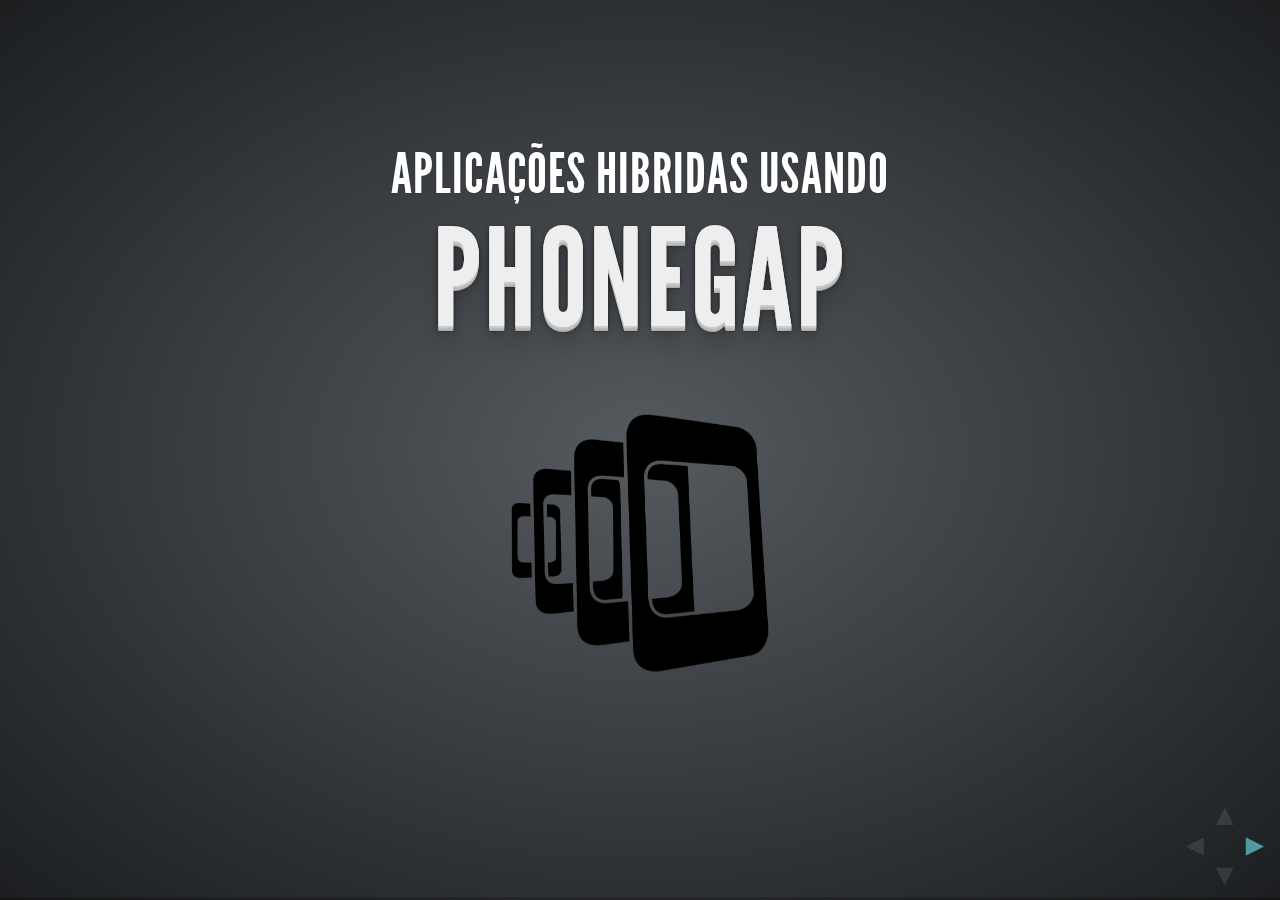
<file: 2012/feec-brazil/index.html>
<!doctype html>  
<html lang="en">
	<head>
		<meta charset="utf-8">
		<title>Guilherme Farias - Phonegap</title>
		<meta name="description" content="Phonegap">
		<meta name="author" content="Guilherme Farias">
		<meta name="apple-mobile-web-app-capable" content="yes" />
		<meta name="apple-mobile-web-app-status-bar-style" content="black-translucent" />
		<!--<link href='http://fonts.googleapis.com/css?family=Lato:400,700,400italic,700italic' rel='stylesheet' type='text/css'>-->
		<link rel="stylesheet" href="css/reset.css">
		<link rel="stylesheet" href="css/main.css">
		<link rel="stylesheet" href="css/print.css" type="text/css" media="print">
		<link rel="stylesheet" href="lib/css/zenburn.css">
	</head>

	<body>	
		<div class="reveal">
			<!-- Used to fade in a background when a specific slide state is reached -->
			<div class="state-background"></div>
			<!-- Any section element inside of this container is displayed as a slide -->
			<div class="slides">
				<section>
					<h3 class="inverted">Aplicações Hibridas usando</h3>
					<h1>Phonegap</h1>
					<img class="transparent" src="img/phonegap-logo.png" width="300" height="300" />
					<script>
						// Delicously hacky. Look away.
						if( navigator.userAgent.match( /(iPhone|iPad|iPod|Android)/i ) ) document.write( '<p style="color: rgba(0,0,0,0.3); text-shadow: none;">('+'Tap to navigate'+')</p>' );
					</script>
				</section>
				
			<!--<section>
					<h1>Quem sou eu?</h1>
					<ul>
						<li class="fragment">Guilherme Farias, 19 anos</li>
						<li class="fragment">Estudante de Sistemas de Informação</li>
						<li class="fragment">Front-End Enginner at MGR Tecnologia</li>
						<li class="fragment">Blogueiro at Guiky</li>
						<li class="fragment">E mais algumas coisas...</li>
					</ul>
			 	</section>-->
				
				<section class="bgapp">
					<h2>Aplicação nativa</h2>
					<h2>X</h2>
					<h2>Aplicação hibrida</h2>
				</section>

				<section>
					<section>
						<h2>O que é uma aplicação nativa?</h2>
						<img class="transparent" src="img/native.png" />
						<!-- C#, Java, Objective-C e etc -->
					</section>
					<section>
						<h2>iOS</h2>
						<img class="transparent alignright" src="img/iphone.png" />
						<ul class="fragment middle">
							<li>Linguagem: Objective-C</li>
							<li>Ferramenta: X-Code</li>
							<li>Sistema Operacional: MacOS</li>
						</ul>
					</section>
					<section>
						<h2>Android</h2>
						<img class="transparent alignright" src="img/galaxy.png" />
						<ul class="fragment middle">
							<li>Linguagem: Java</li>
							<li>Ferramenta: Eclipse</li>
							<li>Sistema Operacional:<br/> Linux, MacOS, Windows</li>
						</ul>
					</section>
					<section>
						<h2>Windows Phone</h2>
						<img class="transparent alignright" src="img/windowsphone.png" />
						<ul class="fragment middle">
							<li>Linguagem: C#</li>
							<li>Ferramenta: Visual Studio</li>
							<li>Sistema Operacional: Windows</li>
						</ul>
					</section>
				</section>

				<section>
					<section>
						<h2>O que é uma aplicação hibrida?</h2>
						<img class="transparent" src="img/html-css-js.png" />
						<!-- HTML, CSS e JavaScript -->
					</section>
					<section>
						<h2>Vantagens</h2>
						<ul>
							<li class="fragment">Portabilidade</li>
							<li class="fragment">Produtividade</li>
							<li class="fragment">Baixo custo</li>
						</ul>
						<br/><br/><br/>
						<h2 class="fragment">Desvantagens</h2>
						<ul>
							<li class="fragment">Interface</li>
							<li class="fragment">Performance</li>
						</ul>
					</section>
				</section>

				<section>
					<h2>O que é o Phonegap?</h2>
					<img class="transparent" src="img/phonegap-0.png" width="800" height="491" />
				</section>
				
				<section>
					<h2>Gosta do jQuery? Conheça o Zepto!</h2><br/>
					<img class="transparent" src="img/zepto.png"  width="800" /><br/><br/>
					<p class="fragment"><i>If you use jQuery, you already know how to use Zepto.</i></p>
				</section>

				<section>
					<section>
						<h2>Phonegap API</h2>
						<ul class="alignleft">
							<li>Acelerômetro</li>
							<li>Geolocalização</li>
							<li>Vídeo</li>
							<li>Áudio</li>
							<li>Eventos</li>
							<li>Bússola</li>
							<li>Contatos</li>
						</ul>
						<ul class="alignright">
							<li>Câmera</li>
							<li>Arquivos</li>
							<li>Conexão</li>
							<li>Armazenamento</li>
							<li>Dispositivo</li>
							<li>Globalização</li>
							<li>Notificação</li>
						</ul>
					</section>

					<section>
						<h2>Geolocalização API</h2>
						<pre><code>var onSuccess = function(position) {
    alert('Latitude: ' + position.coords.latitude +
          'Longitude: ' + position.coords.longitude +
          'Altitude: ' + position.coords.altitude +
          'Precisão: ' + position.coords.accuracy +
          'Precisão da altitude: ' + position.coords.altitudeAccuracy +
          'Direção: ' + position.coords.heading +
          'Velocidade: ' + position.coords.speed +
          'Timestamp: ' + position.timestamp);
};
navigator.geolocation.getCurrentPosition(onSuccess, [onError], 
                                         [geolocationOptions]);</code></pre>
					</section>
					<section>
						<h2>Câmera API</h2>
						<pre><code>function onSuccess(imageURI) {
    var imagem = document.getElementById('minhaImagem');
    imagem.src = imageURI;
}

function onFail(message) {
    alert('Motivo do erro: ' + message);
}

navigator.camera.getPicture(onSuccess, onFail, { quality: 70, 
    destinationType: Camera.DestinationType.FILE_URI }); 
</code></pre>
					</section>

					<section>
						<h2>Acelerômetro API</h2>
						<pre><code>function onSuccess(acceleration) {
    alert('Acceleration X: ' + acceleration.x +
          'Acceleration Y: ' + acceleration.y +
          'Acceleration Z: ' + acceleration.z +
          'Timestamp: '      + acceleration.timestamp);
};

function onError() {
    alert('fail!');
};

navigator.accelerometer.getCurrentAcceleration(onSuccess, onError);
</code></pre>
					</section>
	
					<section>
						<h2>Mais informações</h2>
						<span>http://docs.phonegap.com</span>
						<img src="img/api.png" width="650" height="395"/>
					</section>
				</section>
				<section>
					<h2>Obrigado :)</h2><br/><br/>
					<ul>
						<li>github.com/guilhermefarias</li>
						<li>guilhermefarias.com.br</li>
						<li>twitter.com/guiky</li>
					</ul>
				</section>
			</div>

			<!-- The navigational controls UI -->
			<aside class="controls">
				<a class="left" href="#">&#x25C4;</a>
				<a class="right" href="#">&#x25BA;</a>
				<a class="up" href="#">&#x25B2;</a>
				<a class="down" href="#">&#x25BC;</a>
			</aside>

			<!-- Presentation progress bar -->
			<div class="progress"><span></span></div>
			
		</div>
		<script src="lib/js/head.min.js"></script>
		<script>
			// Load reveal.js as well as a classList polyfill if needed
			head.js( !document.body.classList ? 'lib/js/classList.js' : null )
				.js( 'js/reveal.js', function() {

				// Parse the query string into a key/value object
				var query = {};
				location.search.replace( /[A-Z0-9]+?=(\w*)/gi, function(a) {
					query[ a.split( '=' ).shift() ] = a.split( '=' ).pop();
				} );

				// Fires when a slide with data-state=customevent is activated
				Reveal.addEventListener( 'customevent', function() {
					console.log( '"customevent" has fired' );
				} );

				// Fires each time a new slide is activated
				Reveal.addEventListener( 'slidechanged', function( event ) {
					// event.previousSlide, event.currentSlide, event.indexh, event.indexv
				} );

				// Full list of configuration options available here:
				// https://github.com/hakimel/reveal.js#configuration
				Reveal.initialize({
					controls: true,
					progress: true,
					history: true,
					
					theme: query.theme || 'default', // default/neon/beige
					transition: query.transition || 'default' // default/cube/page/concave/linear(2d)
				});

			} );
			
			// Load highlight.js for syntax highlighting of code samples
			head.js( 'lib/js/highlight.js', function() { 
				hljs.initHighlightingOnLoad(); 
			} );

			// If we're runnning the notes server we need to include some additional JS
			// TODO Is there a better way to determine if we're running the notes server?
			if( window.location.host === 'localhost:1947' ) {
				head.js( 'socket.io/socket.io.js', 'plugin/speakernotes/client.js' );
			}
		</script>
	</body>
</html>
</file>
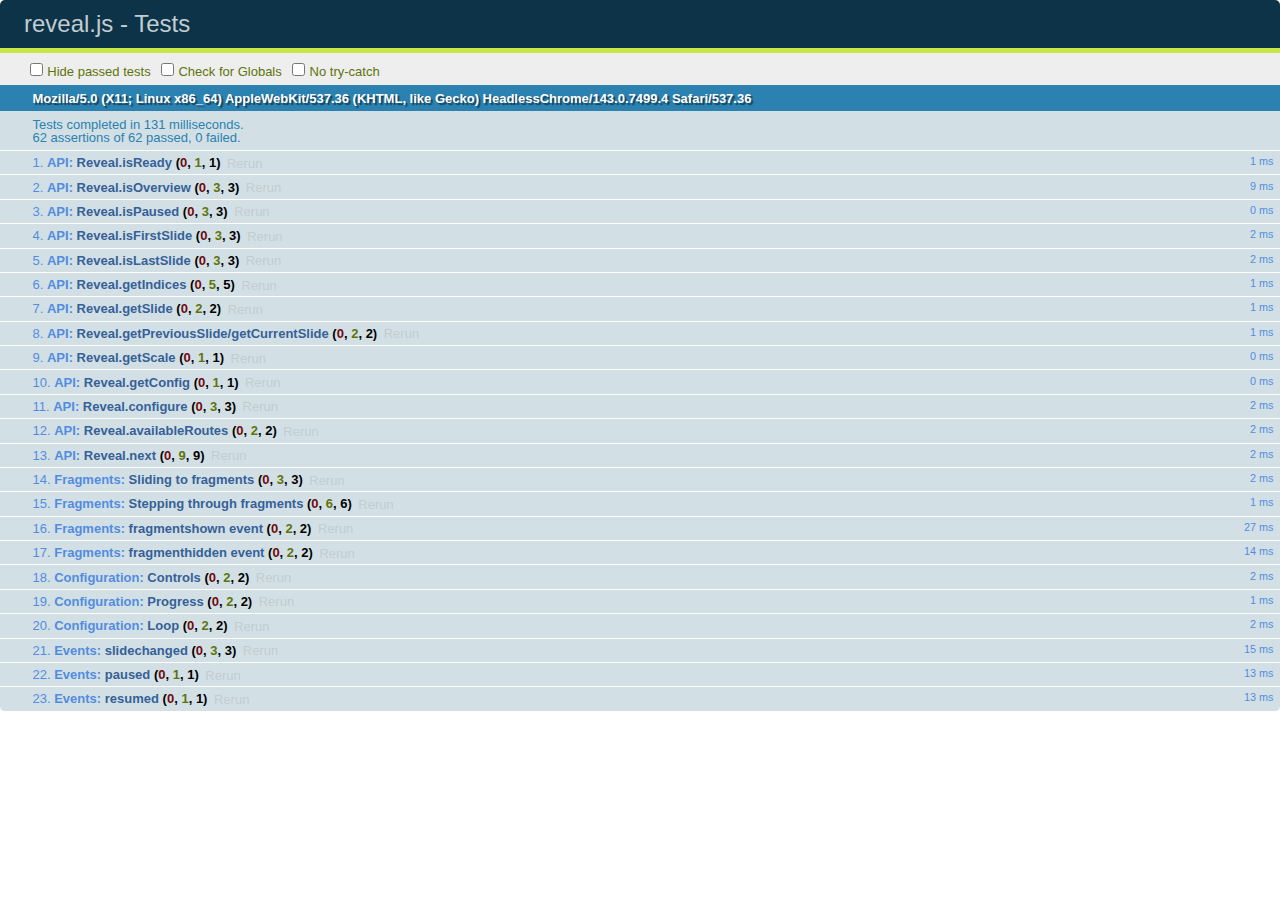
<file: 2013/FEEC-brazil-recife/test/test.html>
<!doctype html>
<html lang="en">

	<head>
		<meta charset="utf-8">

		<title>reveal.js - Tests</title>

		<link rel="stylesheet" href="../css/reveal.min.css">
		<link rel="stylesheet" href="qunit-1.12.0.css">
	</head>

	<body style="overflow: auto;">

		<div id="qunit"></div>
  		<div id="qunit-fixture"></div>

		<div class="reveal" style="display: none;">

			<div class="slides">

				<section>
					<h1>1</h1>
				</section>

				<section>
					<section>
						<h1>2.1</h1>
					</section>
					<section>
						<h1>2.2</h1>
					</section>
					<section>
						<h1>2.3</h1>
					</section>
				</section>

				<section>
					<h1>4</h1>
					<ul>
						<li class="fragment">4.1</li>
						<li class="fragment">4.2</li>
						<li class="fragment">4.3</li>
					</ul>
				</section>

				<section>
					<h1>4</h1>
				</section>

			</div>

		</div>

		<script src="../lib/js/head.min.js"></script>
		<script src="../js/reveal.min.js"></script>
		<script src="qunit-1.12.0.js"></script>

		<script src="test.js"></script>

	</body>
</html>
</file>
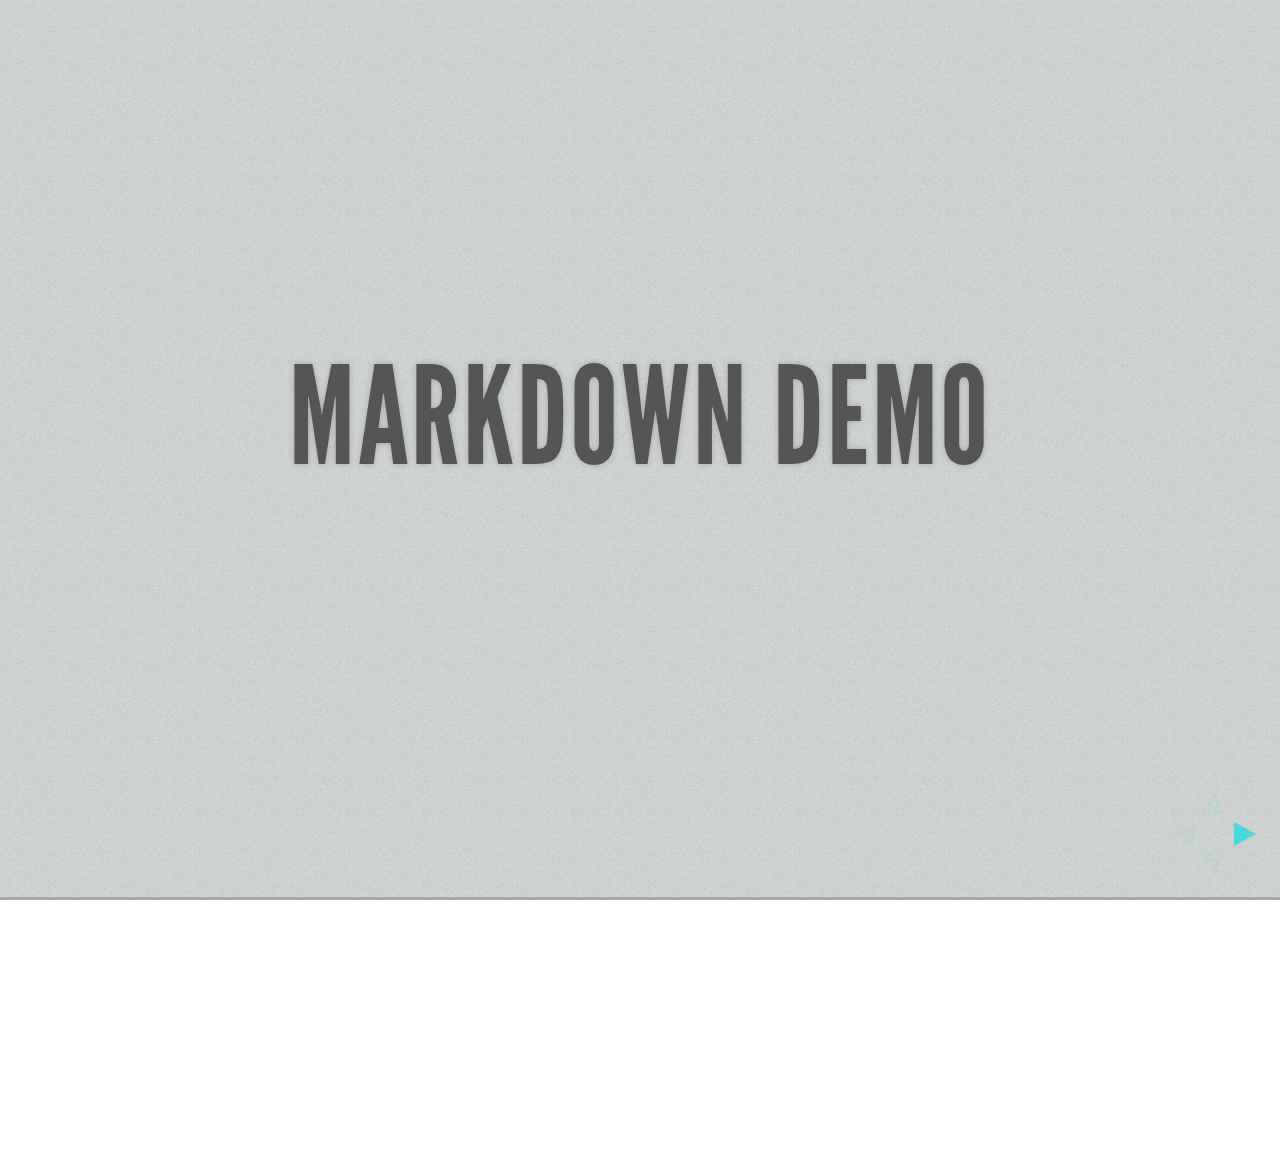
<file: 2013/FEEC-brazil-recife/plugin/markdown/example.html>
<!doctype html>
<html lang="en">

	<head>
		<meta charset="utf-8">

		<title>reveal.js - Markdown Demo</title>

		<link rel="stylesheet" href="../../css/reveal.css">
		<link rel="stylesheet" href="../../css/theme/default.css" id="theme">
	</head>

	<body>

		<div class="reveal">

			<div class="slides">

                <!-- Use external markdown resource, separate slides by three newlines; vertical slides by two newlines -->
                <section data-markdown="example.md" data-separator="^\n\n\n" data-vertical="^\n\n"></section>

                <!-- Slides are separated by three dashes (quick 'n dirty regular expression) -->
                <section data-markdown data-separator="---">
                    <script type="text/template">
                        ## Demo 1
                        Slide 1
                        ---
                        ## Demo 1
                        Slide 2
                        ---
                        ## Demo 1
                        Slide 3
                    </script>
                </section>

                <!-- Slides are separated by newline + three dashes + newline, vertical slides identical but two dashes -->
                <section data-markdown data-separator="^\n---\n$" data-vertical="^\n--\n$">
                    <script type="text/template">
                        ## Demo 2
                        Slide 1.1

                        --

                        ## Demo 2
                        Slide 1.2

                        ---

                        ## Demo 2
                        Slide 2
                    </script>
                </section>

                <!-- No "extra" slides, since there are no separators defined (so they'll become horizontal rulers) -->
                <section data-markdown>
                    <script type="text/template">
                        A

                        ---

                        B

                        ---

                        C
                    </script>
                </section>

            </div>
		</div>

		<script src="../../lib/js/head.min.js"></script>
		<script src="../../js/reveal.js"></script>

		<script>

			Reveal.initialize({
				controls: true,
				progress: true,
				history: true,
				center: true,

				theme: Reveal.getQueryHash().theme,
				transition: Reveal.getQueryHash().transition || 'default',

				// Optional libraries used to extend on reveal.js
				dependencies: [
					{ src: '../../lib/js/classList.js', condition: function() { return !document.body.classList; } },
					{ src: 'marked.js', condition: function() { return !!document.querySelector( '[data-markdown]' ); } },
                    { src: 'markdown.js', condition: function() { return !!document.querySelector( '[data-markdown]' ); } },
					{ src: '../notes/notes.js' }
				]
			});

		</script>

	</body>
</html>
</file>
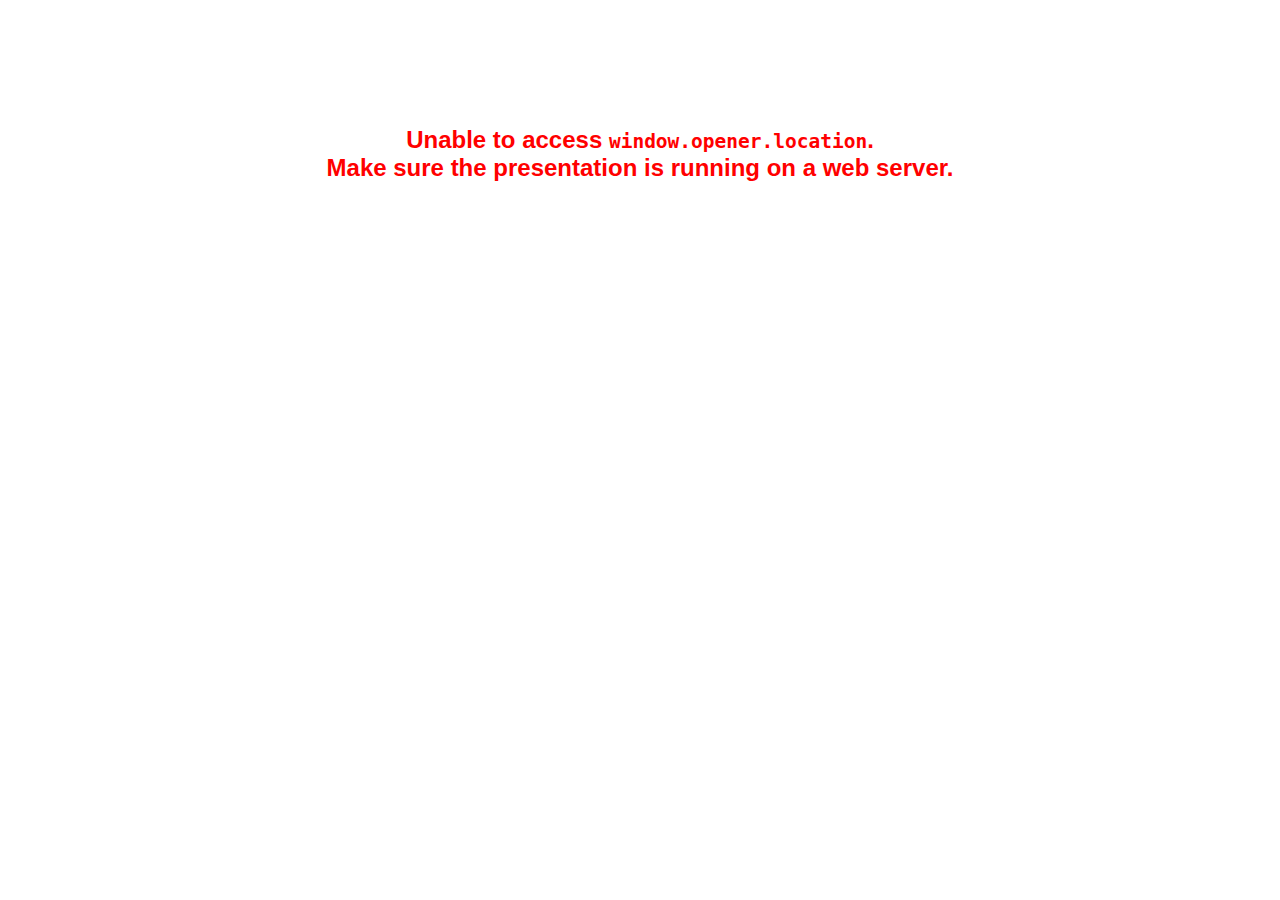
<file: 2013/FEEC-brazil-recife/plugin/notes/notes.html>
<!doctype html>
<html lang="en">
	<head>
		<meta charset="utf-8">

		<title>reveal.js - Slide Notes</title>

		<style>
			body {
				font-family: Helvetica;
			}

			#notes {
				font-size: 24px;
				width: 640px;
				margin-top: 5px;
				clear: left;
			}

			#wrap-current-slide {
				width: 640px;
				height: 512px;
				float: left;
				overflow: hidden;
			}

			#current-slide {
				width: 1280px;
				height: 1024px;
				border: none;

				-webkit-transform-origin: 0 0;
				   -moz-transform-origin: 0 0;
					-ms-transform-origin: 0 0;
					 -o-transform-origin: 0 0;
						transform-origin: 0 0;

				-webkit-transform: scale(0.5);
				   -moz-transform: scale(0.5);
					-ms-transform: scale(0.5);
					 -o-transform: scale(0.5);
						transform: scale(0.5);
			}

			#wrap-next-slide {
				width: 448px;
				height: 358px;
				float: left;
				margin: 0 0 0 10px;
				overflow: hidden;
			}

			#next-slide {
				width: 1280px;
				height: 1024px;
				border: none;

				-webkit-transform-origin: 0 0;
				   -moz-transform-origin: 0 0;
					-ms-transform-origin: 0 0;
					 -o-transform-origin: 0 0;
						transform-origin: 0 0;

				-webkit-transform: scale(0.35);
				   -moz-transform: scale(0.35);
					-ms-transform: scale(0.35);
					 -o-transform: scale(0.35);
						transform: scale(0.35);
			}

			.slides {
				position: relative;
				margin-bottom: 10px;
				border: 1px solid black;
				border-radius: 2px;
				background: rgb(28, 30, 32);
			}

			.slides span {
				position: absolute;
				top: 3px;
				left: 3px;
				font-weight: bold;
				font-size: 14px;
				color: rgba( 255, 255, 255, 0.9 );
			}

			.error {
				font-weight: bold;
				color: red;
				font-size: 1.5em;
				text-align: center;
				margin-top: 10%;
			}

			.error code {
				font-family: monospace;
			}

			.time {
				width: 448px;
				margin: 30px 0 0 10px;
				float: left;
				text-align: center;
				opacity: 0;

				-webkit-transition: opacity 0.4s;
				   -moz-transition: opacity 0.4s;
				     -o-transition: opacity 0.4s;
				        transition: opacity 0.4s;
			}

			.elapsed,
			.clock {
				color: #333;
				font-size: 2em;
				text-align: center;
				display: inline-block;
				padding: 0.5em;
				background-color: #eee;
				border-radius: 10px;
			}

			.elapsed h2,
			.clock h2 {
				font-size: 0.8em;
				line-height: 100%;
				margin: 0;
				color: #aaa;
			}

			.elapsed .mute {
				color: #ddd;
			}

		</style>
	</head>

	<body>

		<div id="wrap-current-slide" class="slides">
			<script>document.write( '<iframe width="1280" height="1024" id="current-slide" src="'+ window.opener.location.href +'"></iframe>' );</script>
		</div>

		<div id="wrap-next-slide" class="slides">
			<script>document.write( '<iframe width="640" height="512" id="next-slide" src="'+ window.opener.location.href +'"></iframe>' );</script>
			<span>UPCOMING:</span>
		</div>

		<div class="time">
			<div class="clock">
				<h2>Time</h2>
				<span id="clock">0:00:00 AM</span>
			</div>
			<div class="elapsed">
				<h2>Elapsed</h2>
				<span id="hours">00</span><span id="minutes">:00</span><span id="seconds">:00</span>
			</div>
		</div>

		<div id="notes"></div>

		<script src="../../plugin/markdown/marked.js"></script>
		<script>

			window.addEventListener( 'load', function() {

				if( window.opener && window.opener.location && window.opener.location.href ) {

					var notes = document.getElementById( 'notes' ),
						currentSlide = document.getElementById( 'current-slide' ),
						nextSlide = document.getElementById( 'next-slide' ),
						silenced = false;

					window.addEventListener( 'message', function( event ) {
						var data = JSON.parse( event.data );

						// No need for updating the notes in case of fragment changes
						if ( data.notes !== undefined) {
							if( data.markdown ) {
								notes.innerHTML = marked( data.notes );
							}
							else {
								notes.innerHTML = data.notes;
							}
						}

						silenced = true;

						// Update the note slides
						currentSlide.contentWindow.Reveal.slide( data.indexh, data.indexv, data.indexf );
						nextSlide.contentWindow.Reveal.slide( data.nextindexh, data.nextindexv );

						silenced = false;

					}, false );

					var start = new Date(),
						timeEl = document.querySelector( '.time' ),
						clockEl = document.getElementById( 'clock' ),
						hoursEl = document.getElementById( 'hours' ),
						minutesEl = document.getElementById( 'minutes' ),
						secondsEl = document.getElementById( 'seconds' );

					setInterval( function() {

						timeEl.style.opacity = 1;

						var diff, hours, minutes, seconds,
							now = new Date();

						diff = now.getTime() - start.getTime();
						hours = Math.floor( diff / ( 1000 * 60 * 60 ) );
						minutes = Math.floor( ( diff / ( 1000 * 60 ) ) % 60 );
						seconds = Math.floor( ( diff / 1000 ) % 60 );

						clockEl.innerHTML = now.toLocaleTimeString();
						hoursEl.innerHTML = zeroPadInteger( hours );
						hoursEl.className = hours > 0 ? "" : "mute";
						minutesEl.innerHTML = ":" + zeroPadInteger( minutes );
						minutesEl.className = minutes > 0 ? "" : "mute";
						secondsEl.innerHTML = ":" + zeroPadInteger( seconds );

					}, 1000 );

					// Broadcasts the state of the notes window to synchronize
					// the main window
					function synchronizeMainWindow() {

						if( !silenced ) {
							var indices = currentSlide.contentWindow.Reveal.getIndices();
							window.opener.Reveal.slide( indices.h, indices.v, indices.f );
						}

					}

					// Navigate the main window when the notes slide changes
					currentSlide.contentWindow.Reveal.addEventListener( 'slidechanged', synchronizeMainWindow );
					currentSlide.contentWindow.Reveal.addEventListener( 'fragmentshown', synchronizeMainWindow );
					currentSlide.contentWindow.Reveal.addEventListener( 'fragmenthidden', synchronizeMainWindow );

				}
				else {

					document.body.innerHTML =  '<p class="error">Unable to access <code>window.opener.location</code>.<br>Make sure the presentation is running on a web server.</p>';

				}


			}, false );

			function zeroPadInteger( num ) {
				var str = "00" + parseInt( num );
				return str.substring( str.length - 2 );
			}

		</script>
	</body>
</html>
</file>
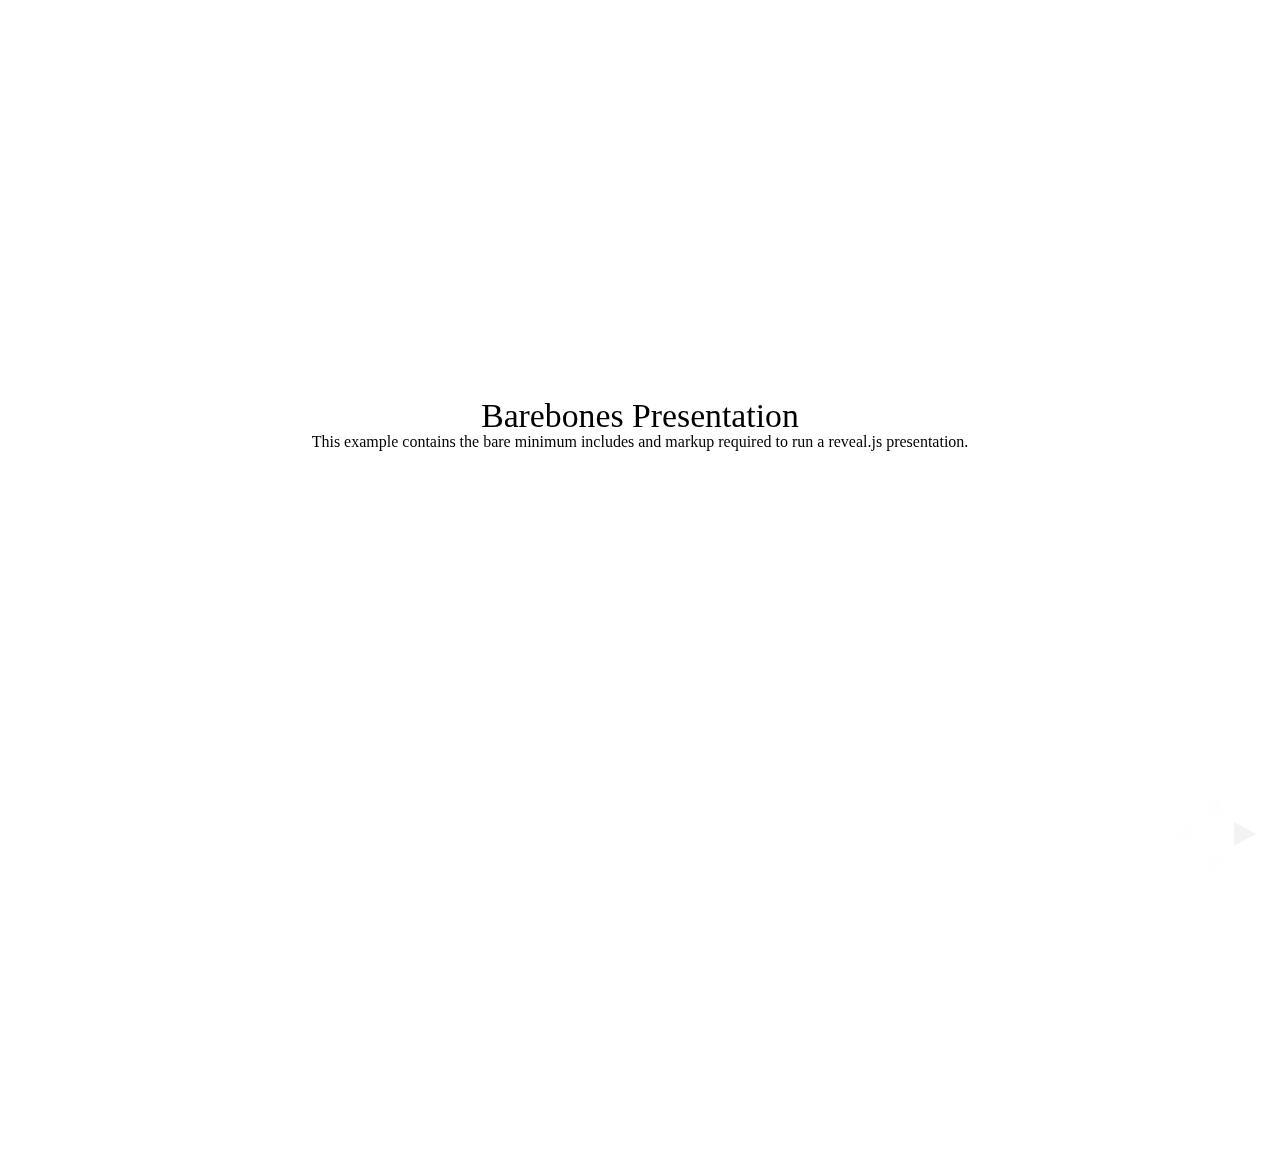
<file: 2013/FEEC-brazil-recife/test/examples/barebones.html>
<!doctype html>
<html lang="en">

	<head>
		<meta charset="utf-8">

		<title>reveal.js - Barebones</title>

		<link rel="stylesheet" href="../../css/reveal.min.css">
	</head>

	<body>

		<div class="reveal">

			<div class="slides">

				<section>
					<h2>Barebones Presentation</h2>
					<p>This example contains the bare minimum includes and markup required to run a reveal.js presentation.</p>
				</section>

				<section>
					<h2>No Theme</h2>
					<p>There's no theme included, so it will fall back on browser defaults.</p>
				</section>

			</div>

		</div>

		<script src="../../lib/js/head.min.js"></script>
		<script src="../../js/reveal.min.js"></script>

		<script>

			Reveal.initialize();

		</script>

	</body>
</html>
</file>
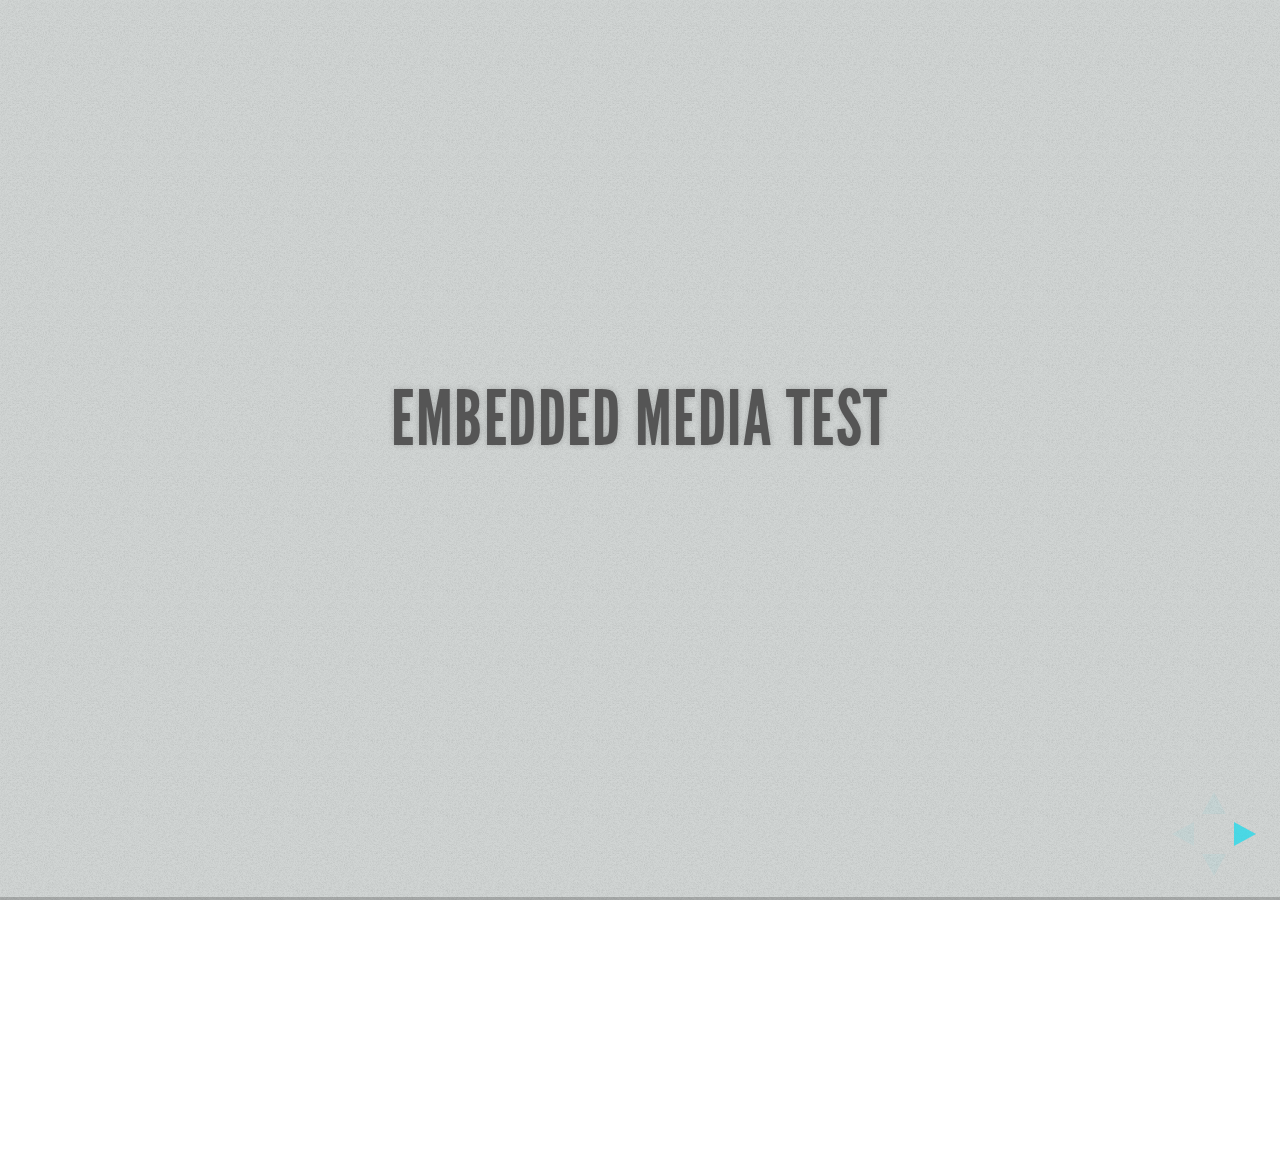
<file: 2013/FEEC-brazil-recife/test/examples/embedded-media.html>
<!doctype html>
<html lang="en">

	<head>
		<meta charset="utf-8">

		<title>reveal.js - Embedded Media</title>

		<meta name="viewport" content="width=device-width, initial-scale=1.0, maximum-scale=1.0, user-scalable=no">

		<link rel="stylesheet" href="../../css/reveal.min.css">
		<link rel="stylesheet" href="../../css/theme/default.css" id="theme">
	</head>

	<body>

		<div class="reveal">

			<div class="slides">

				<section>
					<h2>Embedded Media Test</h2>
				</section>

				<section>
					<iframe data-autoplay width="420" height="345" src="http://www.youtube.com/embed/l3RQZ4mcr1c"></iframe>
				</section>

				<section>
					<h2>Empty Slide</h2>
				</section>

			</div>

		</div>

		<script src="../../lib/js/head.min.js"></script>
		<script src="../../js/reveal.min.js"></script>

		<script>

			Reveal.initialize({
				transition: 'linear'
			});

		</script>

	</body>
</html>
</file>
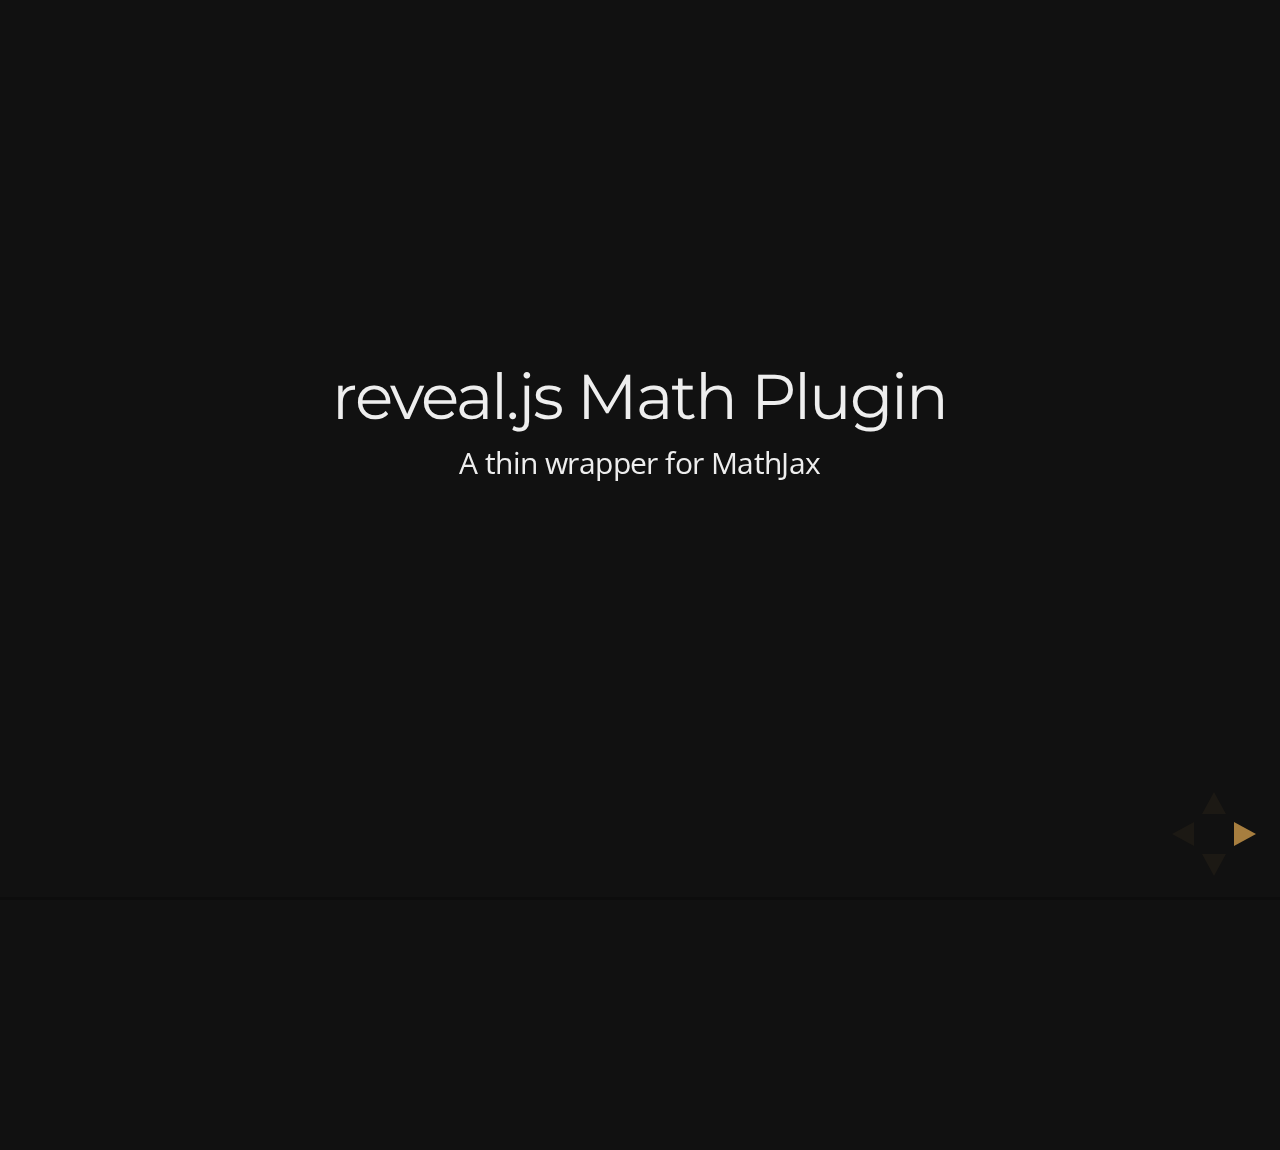
<file: 2013/FEEC-brazil-recife/test/examples/math.html>
<!doctype html>
<html lang="en">

	<head>
		<meta charset="utf-8">

		<title>reveal.js - Math Plugin</title>

		<meta name="viewport" content="width=device-width, initial-scale=1.0, maximum-scale=1.0, user-scalable=no">

		<link rel="stylesheet" href="../../css/reveal.min.css">
		<link rel="stylesheet" href="../../css/theme/night.css" id="theme">
	</head>

	<body>

		<div class="reveal">

			<div class="slides">

				<section>
					<h2>reveal.js Math Plugin</h2>
					<p>A thin wrapper for MathJax</p>
				</section>

				<section>
					<h3>The Lorenz Equations</h3>

					\[\begin{aligned}
					\dot{x} &amp; = \sigma(y-x) \\
					\dot{y} &amp; = \rho x - y - xz \\
					\dot{z} &amp; = -\beta z + xy
					\end{aligned} \]
				</section>

				<section>
					<h3>The Cauchy-Schwarz Inequality</h3>

					<script type="math/tex; mode=display">
						\left( \sum_{k=1}^n a_k b_k \right)^2 \leq \left( \sum_{k=1}^n a_k^2 \right) \left( \sum_{k=1}^n b_k^2 \right)
					</script>
				</section>

				<section>
					<h3>A Cross Product Formula</h3>

					\[\mathbf{V}_1 \times \mathbf{V}_2 =  \begin{vmatrix}
					\mathbf{i} &amp; \mathbf{j} &amp; \mathbf{k} \\
					\frac{\partial X}{\partial u} &amp;  \frac{\partial Y}{\partial u} &amp; 0 \\
					\frac{\partial X}{\partial v} &amp;  \frac{\partial Y}{\partial v} &amp; 0
					\end{vmatrix}  \]
				</section>

				<section>
					<h3>The probability of getting \(k\) heads when flipping \(n\) coins is</h3>

					\[P(E)   = {n \choose k} p^k (1-p)^{ n-k} \]
				</section>

				<section>
					<h3>An Identity of Ramanujan</h3>

					\[ \frac{1}{\Bigl(\sqrt{\phi \sqrt{5}}-\phi\Bigr) e^{\frac25 \pi}} =
					1+\frac{e^{-2\pi}} {1+\frac{e^{-4\pi}} {1+\frac{e^{-6\pi}}
					{1+\frac{e^{-8\pi}} {1+\ldots} } } } \]
				</section>

				<section>
					<h3>A Rogers-Ramanujan Identity</h3>

					\[  1 +  \frac{q^2}{(1-q)}+\frac{q^6}{(1-q)(1-q^2)}+\cdots =
					\prod_{j=0}^{\infty}\frac{1}{(1-q^{5j+2})(1-q^{5j+3})}\]
				</section>

				<section>
					<h3>Maxwell&#8217;s Equations</h3>

					\[  \begin{aligned}
					\nabla \times \vec{\mathbf{B}} -\, \frac1c\, \frac{\partial\vec{\mathbf{E}}}{\partial t} &amp; = \frac{4\pi}{c}\vec{\mathbf{j}} \\   \nabla \cdot \vec{\mathbf{E}} &amp; = 4 \pi \rho \\
					\nabla \times \vec{\mathbf{E}}\, +\, \frac1c\, \frac{\partial\vec{\mathbf{B}}}{\partial t} &amp; = \vec{\mathbf{0}} \\
					\nabla \cdot \vec{\mathbf{B}} &amp; = 0 \end{aligned}
					\]
				</section>

				<section>
					<section>
						<h3>The Lorenz Equations</h3>

						<div class="fragment">
							\[\begin{aligned}
							\dot{x} &amp; = \sigma(y-x) \\
							\dot{y} &amp; = \rho x - y - xz \\
							\dot{z} &amp; = -\beta z + xy
							\end{aligned} \]
						</div>
					</section>

					<section>
						<h3>The Cauchy-Schwarz Inequality</h3>

						<div class="fragment">
							\[ \left( \sum_{k=1}^n a_k b_k \right)^2 \leq \left( \sum_{k=1}^n a_k^2 \right) \left( \sum_{k=1}^n b_k^2 \right) \]
						</div>
					</section>

					<section>
						<h3>A Cross Product Formula</h3>

						<div class="fragment">
							\[\mathbf{V}_1 \times \mathbf{V}_2 =  \begin{vmatrix}
							\mathbf{i} &amp; \mathbf{j} &amp; \mathbf{k} \\
							\frac{\partial X}{\partial u} &amp;  \frac{\partial Y}{\partial u} &amp; 0 \\
							\frac{\partial X}{\partial v} &amp;  \frac{\partial Y}{\partial v} &amp; 0
							\end{vmatrix}  \]
						</div>
					</section>

					<section>
						<h3>The probability of getting \(k\) heads when flipping \(n\) coins is</h3>

						<div class="fragment">
							\[P(E)   = {n \choose k} p^k (1-p)^{ n-k} \]
						</div>
					</section>

					<section>
						<h3>An Identity of Ramanujan</h3>

						<div class="fragment">
							\[ \frac{1}{\Bigl(\sqrt{\phi \sqrt{5}}-\phi\Bigr) e^{\frac25 \pi}} =
							1+\frac{e^{-2\pi}} {1+\frac{e^{-4\pi}} {1+\frac{e^{-6\pi}}
							{1+\frac{e^{-8\pi}} {1+\ldots} } } } \]
						</div>
					</section>

					<section>
						<h3>A Rogers-Ramanujan Identity</h3>

						<div class="fragment">
							\[  1 +  \frac{q^2}{(1-q)}+\frac{q^6}{(1-q)(1-q^2)}+\cdots =
							\prod_{j=0}^{\infty}\frac{1}{(1-q^{5j+2})(1-q^{5j+3})}\]
						</div>
					</section>

					<section>
						<h3>Maxwell&#8217;s Equations</h3>

						<div class="fragment">
							\[  \begin{aligned}
							\nabla \times \vec{\mathbf{B}} -\, \frac1c\, \frac{\partial\vec{\mathbf{E}}}{\partial t} &amp; = \frac{4\pi}{c}\vec{\mathbf{j}} \\   \nabla \cdot \vec{\mathbf{E}} &amp; = 4 \pi \rho \\
							\nabla \times \vec{\mathbf{E}}\, +\, \frac1c\, \frac{\partial\vec{\mathbf{B}}}{\partial t} &amp; = \vec{\mathbf{0}} \\
							\nabla \cdot \vec{\mathbf{B}} &amp; = 0 \end{aligned}
							\]
						</div>
					</section>
				</section>

			</div>

		</div>

		<script src="../../lib/js/head.min.js"></script>
		<script src="../../js/reveal.min.js"></script>

		<script>

			Reveal.initialize({
				history: true,
				transition: 'linear',

				math: {
					// mathjax: 'http://cdn.mathjax.org/mathjax/latest/MathJax.js',
					config: 'TeX-AMS_HTML-full'
				},

				dependencies: [
					{ src: '../../lib/js/classList.js' },
					{ src: '../../plugin/math/math.js', async: true }
				]
			});

		</script>

	</body>
</html>
</file>
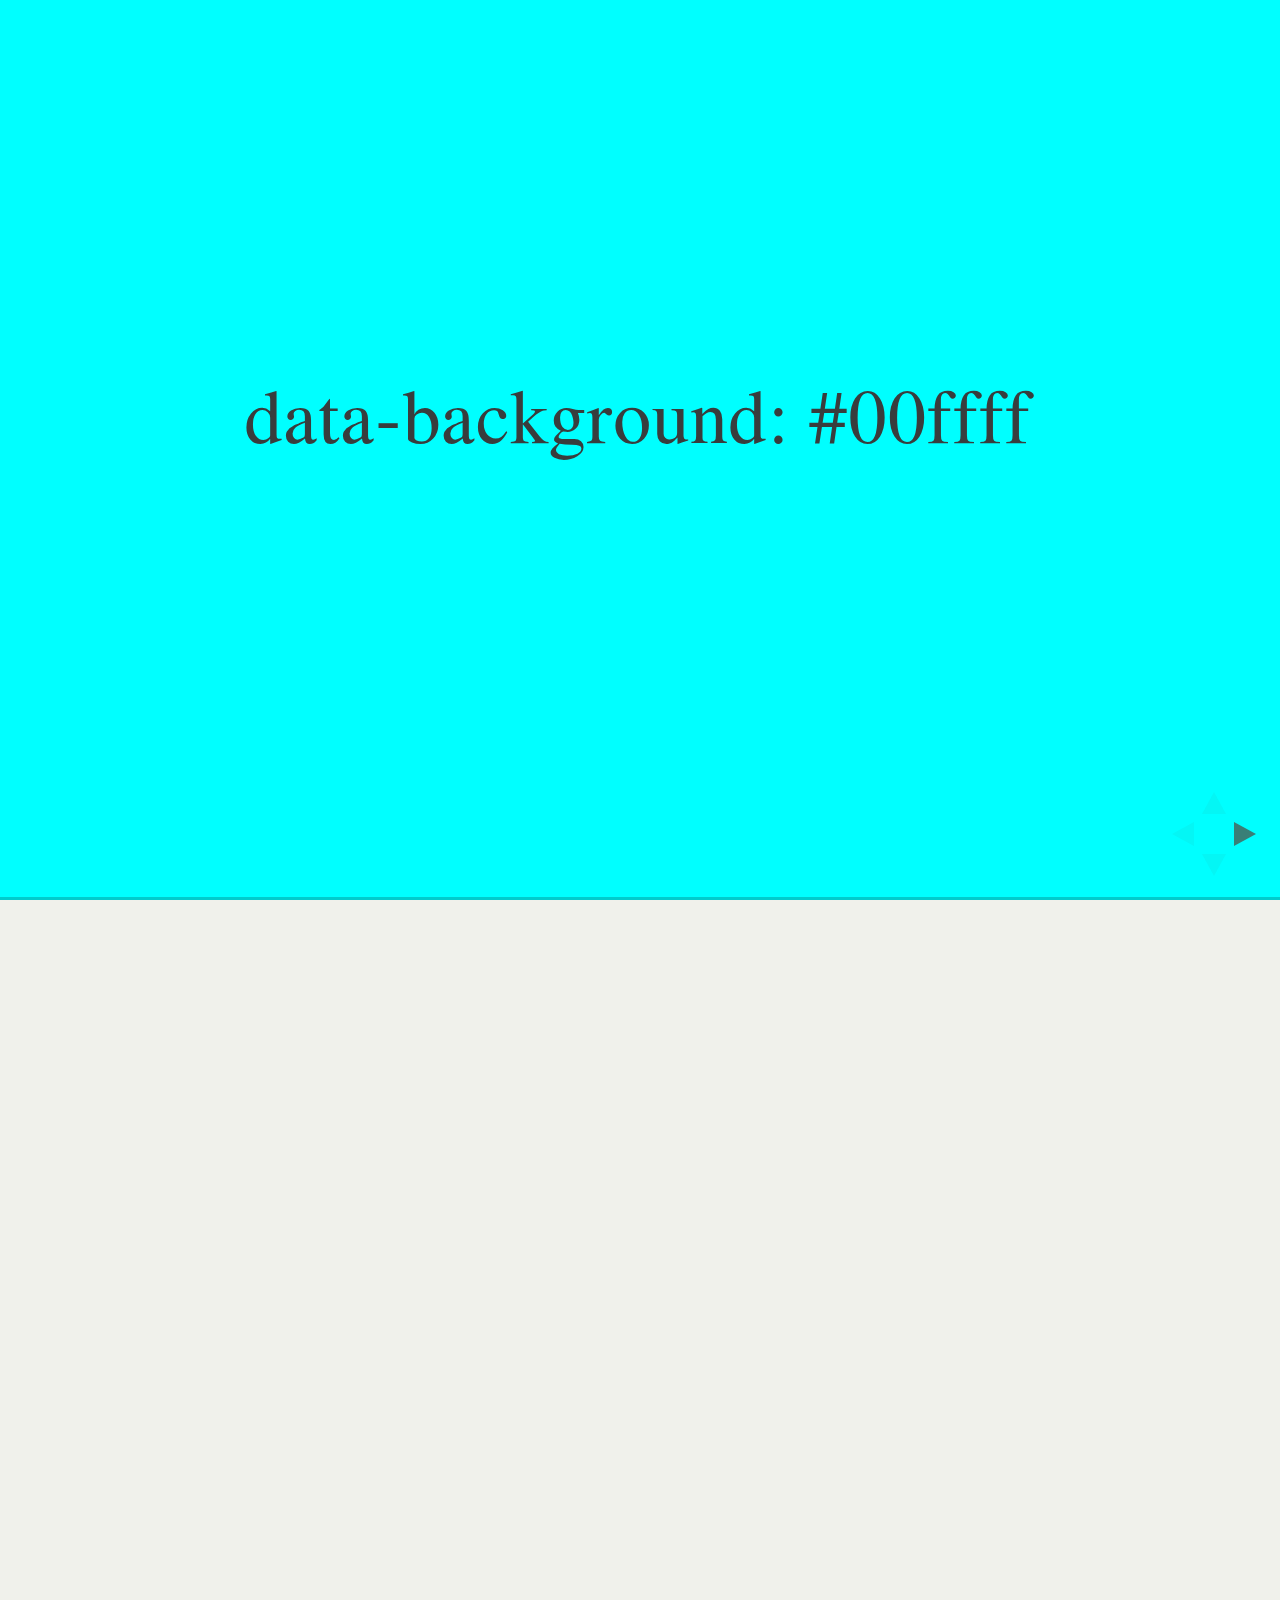
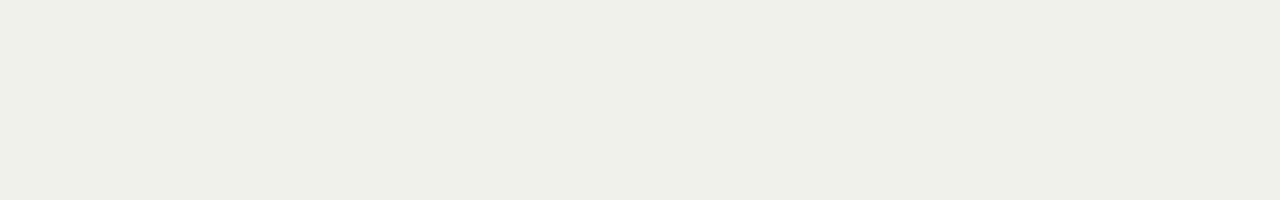
<file: 2013/FEEC-brazil-recife/test/examples/slide-backgrounds.html>
<!doctype html>
<html lang="en">

	<head>
		<meta charset="utf-8">

		<title>reveal.js - Slide Backgrounds</title>

		<meta name="viewport" content="width=device-width, initial-scale=1.0, maximum-scale=1.0, user-scalable=no">

		<link rel="stylesheet" href="../../css/reveal.min.css">
		<link rel="stylesheet" href="../../css/theme/serif.css" id="theme">
	</head>

	<body>

		<div class="reveal">

			<div class="slides">

				<section data-background="#00ffff">
					<h2>data-background: #00ffff</h2>
				</section>

				<section data-background="#bb00bb">
					<h2>data-background: #bb00bb</h2>
				</section>

				<section>
					<section data-background="#ff0000">
						<h2>data-background: #ff0000</h2>
					</section>
					<section data-background="rgba(0, 0, 0, 0.2)">
						<h2>data-background: rgba(0, 0, 0, 0.2)</h2>
					</section>
					<section data-background="salmon">
						<h2>data-background: salmon</h2>
					</section>
				</section>

				<section data-background="rgba(0, 100, 100, 0.2)">
					<section>
						<h2>Background applied to stack</h2>
					</section>
					<section>
						<h2>Background applied to stack</h2>
					</section>
					<section data-background="rgba(100, 0, 0, 0.2)">
						<h2>Background applied to slide inside of stack</h2>
					</section>
				</section>

				<section data-background-transition="slide" data-background="assets/image1.png" style="background: rgba(255,255,255,0.9)">
					<h2>Background image</h2>
				</section>

				<section>
					<section data-background-transition="slide" data-background="assets/image1.png" style="background: rgba(255,255,255,0.9)">
						<h2>Background image</h2>
					</section>
					<section data-background-transition="slide" data-background="assets/image1.png" style="background: rgba(255,255,255,0.9)">
						<h2>Background image</h2>
					</section>
				</section>

				<section data-background="assets/image2.png" data-background-size="100px" data-background-repeat="repeat" data-background-color="#111" style="background: rgba(255,255,255,0.9)">
					<h2>Background image</h2>
					<pre>data-background-size="100px" data-background-repeat="repeat" data-background-color="#111"</pre>
				</section>

				<section data-background="#888888">
					<h2>Same background twice (1/2)</h2>
				</section>
				<section data-background="#888888">
					<h2>Same background twice (2/2)</h2>
				</section>

			</div>

		</div>

		<script src="../../lib/js/head.min.js"></script>
		<script src="../../js/reveal.min.js"></script>

		<script>

			// Full list of configuration options available here:
			// https://github.com/hakimel/reveal.js#configuration
			Reveal.initialize({
				center: true,
				// rtl: true,

				transition: 'linear',
				// transitionSpeed: 'slow',
				// backgroundTransition: 'linear'
			});

		</script>

	</body>
</html>
</file>
<file: 2012/feec-brazil/css/main.css>
@charset "UTF-8";
/**
 * Main styles for reveal.js 
 *
 * @author Hakim El Hattab
 */


/*********************************************
 * FONT-FACE DEFINITIONS
 *********************************************/

@font-face {
	font-family: 'League Gothic';
	src: url('../lib/font/league_gothic-webfont.ttf') format('truetype');
	font-weight: normal;
	font-style: normal;
}

.transparent {
	box-shadow: none !important;
	border: none !important;
	background: none !important;
}

.alignright {
	float: right;
}

.alignleft {
	float: left;
}

.middle {
	margin-top: 140px !important;
}

.bgapp {
	width: 1370px !important;
	background-size: 100%;
	margin: -100px 0 0 -235px;
	padding: 150px 0 0 0;
	height: 1000px !important;
	background-image: url('../img/bg-app.png');
}

.reveal .bgapp h2 {	
	font-size: 100px;
	text-shadow: 0 5px 10px black,
                 0 10px 15px black,
                 0 20px 20px black,
                 0 20px 20px black;
}

ul.legend {
	font-size: 20px;
	line-height: 30px;
	color: #ccc;
	display: block;
	float: left;
	margin-left: 100px !important;
}
/*********************************************
 * GLOBAL STYLES
 *********************************************/

html, body {
	padding: 0;
	margin: 0;
	width: 100%;
	height: 100%;
	min-height: 600px;
}

body {
	position: relative;
	padding: 0;
	margin: 0;
	overflow: hidden;	
	font-family: 'Lato', Arial, Times, 'Times New Roman', serif;
	font-size: 36px;
	font-weight: 200;
	letter-spacing: -0.02em;
	color: #eee;

	background: #1c1e20;
	background: url([data-uri]);
	background: -moz-radial-gradient(center, ellipse cover,  rgba(85,90,95,1) 0%, rgba(28,30,32,1) 100%);
	background: -webkit-gradient(radial, center center, 0px, center center, 100%, color-stop(0%,rgba(85,90,95,1)), color-stop(100%,rgba(28,30,32,1)));
	background: -webkit-radial-gradient(center, ellipse cover,  rgba(85,90,95,1) 0%,rgba(28,30,32,1) 100%);
	background: -o-radial-gradient(center, ellipse cover,  rgba(85,90,95,1) 0%,rgba(28,30,32,1) 100%);
	background: -ms-radial-gradient(center, ellipse cover,  rgba(85,90,95,1) 0%,rgba(28,30,32,1) 100%);
	background: radial-gradient(center, ellipse cover,  rgba(85,90,95,1) 0%,rgba(28,30,32,1) 100%);
}

/*********************************************
 * HEADERS
 *********************************************/
.reveal h1, 
.reveal h2, 
.reveal h3, 
.reveal h4 {
	margin: 0 0 20px 0;
	
	color: #eee;
	
	font-family: 'League Gothic', sans-serif;
	line-height: 0.9em;
	letter-spacing: 0.02em;
	
	text-transform: uppercase;
	text-shadow: 0px 0px 6px rgba(0,0,0,0.2);
}

.reveal h1 { font-size: 136px; 	}
.reveal h2 { font-size: 76px;	}
.reveal h3 { font-size: 56px;	}
.reveal h4 { font-size: 36px;	}

.reveal h1.inverted,
.reveal h2.inverted,
.reveal h3.inverted,
.reveal h4.inverted {
	color: #fff;
	text-shadow: 0px 0px 2px rgba(0,0,0,0.2);
}

.reveal h1 {
	text-shadow: 0 1px 0 #ccc,
                 0 2px 0 #c9c9c9,
                 0 3px 0 #bbb,
                 0 4px 0 #b9b9b9,
                 0 5px 0 #aaa,
                 0 6px 1px rgba(0,0,0,.1),
                 0 0 5px rgba(0,0,0,.1),
                 0 1px 3px rgba(0,0,0,.3),
                 0 3px 5px rgba(0,0,0,.2),
                 0 5px 10px rgba(0,0,0,.25),
                 0 20px 20px rgba(0,0,0,.15);
}


/*********************************************
 * VIEW FRAGMENTS
 *********************************************/

.reveal .slides section .fragment {
	opacity: 0;

	-webkit-transition: all .2s ease;
	   -moz-transition: all .2s ease;
	    -ms-transition: all .2s ease;
	     -o-transition: all .2s ease;
	        transition: all .2s ease;
}
	.reveal .slides section .fragment.visible {
		opacity: 1;
	}


/*********************************************
 * DEFAULT ELEMENT STYLES
 *********************************************/

.reveal .slides section {
	line-height: 1.2em;
	font-weight: normal;
}

.reveal strong, 
.reveal b {
	font-weight: bold;
}

.reveal em, 
.reveal i {
	font-style: italic;
}

.reveal ol, 
.reveal ul {
	display: inline-block;

	text-align: left;
	margin: 0 auto;
}

.reveal ol {
	list-style-type: decimal;
}

.reveal ul {
	list-style-type: disc;
}

.reveal ul ul {
	list-style-type: square;
}

.reveal ul ul ul {
	list-style-type: circle;
}

.reveal ul ul,
.reveal ul ol,
.reveal ol ol,
.reveal ol ul {
	display: block;
	margin-left: 40px;
}

.reveal p {
	margin-bottom: 10px;
}

.reveal blockquote {
	display: block;
	position: relative;
	width: 70%;
	margin: 5px auto;
	padding: 5px;
	
	font-style: italic;
	background: rgba(255, 255, 255, 0.05);
	box-shadow: 0px 0px 2px rgba(0,0,0,0.2);
}
	.reveal blockquote:before {
		content: '“';
	}
	.reveal blockquote:after {
		content: '”';
	}

.reveal pre {
	display: block;
	position: relative;
	width: 90%;
	margin: 10px auto;

	text-align: left;
	font-size: 20px;
	font-family: monospace;
	line-height: 1.2em;

	word-wrap: break-word;

	box-shadow: 0px 0px 6px rgba(0,0,0,0.3);
}

.reveal code {
	font-family: monospace;
}

.reveal table th, 
.reveal table td {
 	 text-align: left;
 	 padding-right: .3em;
}

.reveal table th {
 	 text-shadow: rgb(255,255,255) 1px 1px 2px;
}

.reveal sup { 
	vertical-align: super;
}
.reveal sub { 
	vertical-align: sub;
}

.reveal small {
	font-size: 60%;
	line-height: 1em;
	vertical-align: top;
}

.reveal small * {
	vertical-align: top;
}

.reveal q {	
	font-style: italic;
}
	.reveal q:before {
		content: '“';
	}
	.reveal q:after {
		content: '”';
	}

.reveal a:not(.image) {
	color: hsl(185, 85%, 50%);
	text-decoration: none;

	-webkit-transition: color .15s ease;
	   -moz-transition: color .15s ease;
	    -ms-transition: color .15s ease;
	     -o-transition: color .15s ease;
	        transition: color .15s ease;
}
	
	.reveal a:not(.image):hover {
		color: hsl(185, 85%, 70%);
		
		text-shadow: none;
		border: none;
		border-radius: 2px;
	}

.reveal section img {
	margin: 30px 0 0 0;
	background: rgba(255,255,255,0.12);
	border: 4px solid #eee;
	
	-webkit-box-shadow: 0 0 10px rgba(0, 0, 0, 0.15);
	   -moz-box-shadow: 0 0 10px rgba(0, 0, 0, 0.15);
	        box-shadow: 0 0 10px rgba(0, 0, 0, 0.15);
	
	-webkit-transition: all .2s linear;
	   -moz-transition: all .2s linear;
	    -ms-transition: all .2s linear;
	     -o-transition: all .2s linear;
	        transition: all .2s linear;
}

	.reveal a:hover img {
		background: rgba(255,255,255,0.2);
		border-color: #13DAEC;
		
		-webkit-box-shadow: 0 0 20px rgba(0, 0, 0, 0.55);
		   -moz-box-shadow: 0 0 20px rgba(0, 0, 0, 0.55);
		        box-shadow: 0 0 20px rgba(0, 0, 0, 0.55);
	}


/*********************************************
 * CONTROLS
 *********************************************/

.reveal .controls {
	display: none;
	position: fixed;
	width: 100px;
	height: 100px;
	z-index: 30;

	right: 0;
	bottom: 0;
}
	
	.reveal .controls a {
		font-size: 30px;
		position: absolute;
		opacity: 0.1;
		color: #fff;
	}
		.reveal .controls a.enabled {
			opacity: 0.6;
			color: hsl(185, 85%, 70%);

			text-shadow: 0px 0px 2px hsla(185, 45%, 70%, 0.3);
		}
		.reveal .controls a.enabled:active {
			margin-top: 1px;
		}

	.reveal .controls .left {
		top: 30px;
	}

	.reveal .controls .right {
		left: 60px;
		top: 30px;
	}

	.reveal .controls .up {
		left: 30px;
	}

	.reveal .controls .down {
		left: 30px;
		top: 60px;

	}


/*********************************************
 * PROGRESS BAR
 *********************************************/

.reveal .progress {
	position: fixed;
	display: none;
	height: 3px;
	width: 100%;
	bottom: 0;
	left: 0;

	background: rgba(0,0,0,0.2);
}
	
	.reveal .progress span {
		display: block;
		background: hsl(185, 85%, 50%);
		height: 100%;
		width: 0px;

		-webkit-transition: width 800ms cubic-bezier(0.260, 0.860, 0.440, 0.985);
		   -moz-transition: width 800ms cubic-bezier(0.260, 0.860, 0.440, 0.985);
		    -ms-transition: width 800ms cubic-bezier(0.260, 0.860, 0.440, 0.985);
		     -o-transition: width 800ms cubic-bezier(0.260, 0.860, 0.440, 0.985);
		        transition: width 800ms cubic-bezier(0.260, 0.860, 0.440, 0.985);
	}

/*********************************************
 * ROLLING LINKS
 *********************************************/

.reveal .roll {
    display: inline-block;
    overflow: hidden;

    vertical-align: top;

    -webkit-perspective: 400px;
       -moz-perspective: 400px;
        -ms-perspective: 400px;
            perspective: 400px;

    -webkit-perspective-origin: 50% 50%;
       -moz-perspective-origin: 50% 50%;
        -ms-perspective-origin: 50% 50%;
            perspective-origin: 50% 50%;
}
	.reveal .roll:hover {
		background: none;
		text-shadow: none;
	}
.reveal .roll span {
    display: block;
    position: relative;
    padding: 0 2px;

	pointer-events: none;

    -webkit-transition: all 400ms ease;
       -moz-transition: all 400ms ease;
        -ms-transition: all 400ms ease;
            transition: all 400ms ease;
    
    -webkit-transform-origin: 50% 0%;
       -moz-transform-origin: 50% 0%;
        -ms-transform-origin: 50% 0%;
            transform-origin: 50% 0%;
    
    -webkit-transform-style: preserve-3d;
       -moz-transform-style: preserve-3d;
        -ms-transform-style: preserve-3d;
            transform-style: preserve-3d;
}
    .reveal .roll:hover span {
        background: rgba(0,0,0,0.5);

        -webkit-transform: translate3d( 0px, 0px, -45px ) rotateX( 90deg );
           -moz-transform: translate3d( 0px, 0px, -45px ) rotateX( 90deg );
            -ms-transform: translate3d( 0px, 0px, -45px ) rotateX( 90deg );
                transform: translate3d( 0px, 0px, -45px ) rotateX( 90deg );
    }
.reveal .roll span:after {
    content: attr(data-title);

    display: block;
    position: absolute;
    left: 0;
    top: 0;
    padding: 0 2px;

    color: #fff;
    background: hsl(185, 60%, 35%);

    -webkit-transform-origin: 50% 0%;
       -moz-transform-origin: 50% 0%;
        -ms-transform-origin: 50% 0%;
            transform-origin: 50% 0%;

    -webkit-transform: translate3d( 0px, 105%, 0px ) rotateX( -90deg );
       -moz-transform: translate3d( 0px, 105%, 0px ) rotateX( -90deg );
        -ms-transform: translate3d( 0px, 105%, 0px ) rotateX( -90deg );
            transform: translate3d( 0px, 105%, 0px ) rotateX( -90deg );
}


/*********************************************
 * SLIDES
 *********************************************/

.reveal .slides {
	position: absolute;
	width: 900px;
	height: 600px;
	
	left: 50%;
	top: 50%;
	margin-left: -450px;
	margin-top: -320px;
	padding: 20px 0px;
	
	text-align: center;

	-webkit-transition: -webkit-perspective .4s ease;
	   -moz-transition: -moz-perspective .4s ease;
	    -ms-transition: -ms-perspective .4s ease;
	     -o-transition: -o-perspective .4s ease;
	        transition: perspective .4s ease;
	
	-webkit-perspective: 600px;
	   -moz-perspective: 600px;
	    -ms-perspective: 600px;
	        perspective: 600px;

 	-webkit-perspective-origin: 50% 25%;
 	   -moz-perspective-origin: 50% 25%;
 	    -ms-perspective-origin: 50% 25%;
 	        perspective-origin: 50% 25%;
}

.reveal .slides>section,
.reveal .slides>section>section {
	display: none;
	position: absolute;
	width: 100%;
	min-height: 600px;

    z-index: 10;
	
	-webkit-transform-style: preserve-3d;
	   -moz-transform-style: preserve-3d;
	    -ms-transform-style: preserve-3d;
	        transform-style: preserve-3d;
	
	-webkit-transition: all 800ms cubic-bezier(0.260, 0.860, 0.440, 0.985);
	   -moz-transition: all 800ms cubic-bezier(0.260, 0.860, 0.440, 0.985);
	    -ms-transition: all 800ms cubic-bezier(0.260, 0.860, 0.440, 0.985);
	     -o-transition: all 800ms cubic-bezier(0.260, 0.860, 0.440, 0.985);
	        transition: all 800ms cubic-bezier(0.260, 0.860, 0.440, 0.985);
}

.reveal .slides>section.present {
	display: block;
	z-index: 11;
	opacity: 1;
}


/*********************************************
 * DEFAULT TRANSITION
 *********************************************/

.reveal .slides>section.past {
	display: block;
	opacity: 0;
	
	-webkit-transform: translate3d(-100%, 0, 0) rotateY(-90deg) translate3d(-100%, 0, 0);
	   -moz-transform: translate3d(-100%, 0, 0) rotateY(-90deg) translate3d(-100%, 0, 0);
	    -ms-transform: translate3d(-100%, 0, 0) rotateY(-90deg) translate3d(-100%, 0, 0);
	        transform: translate3d(-100%, 0, 0) rotateY(-90deg) translate3d(-100%, 0, 0);
}
.reveal .slides>section.future {
	display: block;
	opacity: 0;
	
	-webkit-transform: translate3d(100%, 0, 0) rotateY(90deg) translate3d(100%, 0, 0);
	   -moz-transform: translate3d(100%, 0, 0) rotateY(90deg) translate3d(100%, 0, 0);
	    -ms-transform: translate3d(100%, 0, 0) rotateY(90deg) translate3d(100%, 0, 0);
	        transform: translate3d(100%, 0, 0) rotateY(90deg) translate3d(100%, 0, 0);
}

.reveal .slides>section>section.past {
	display: block;
	opacity: 0;
	
	-webkit-transform: translate3d(0, -50%, 0) rotateX(70deg) translate3d(0, -50%, 0);
	   -moz-transform: translate3d(0, -50%, 0) rotateX(70deg) translate3d(0, -50%, 0);
	    -ms-transform: translate3d(0, -50%, 0) rotateX(70deg) translate3d(0, -50%, 0);
	        transform: translate3d(0, -50%, 0) rotateX(70deg) translate3d(0, -50%, 0);
}
.reveal .slides>section>section.future {
	display: block;
	opacity: 0;
	
	-webkit-transform: translate3d(0, 50%, 0) rotateX(-70deg) translate3d(0, 50%, 0);
	   -moz-transform: translate3d(0, 50%, 0) rotateX(-70deg) translate3d(0, 50%, 0);
	    -ms-transform: translate3d(0, 50%, 0) rotateX(-70deg) translate3d(0, 50%, 0);
	        transform: translate3d(0, 50%, 0) rotateX(-70deg) translate3d(0, 50%, 0);
}


/*********************************************
 * CONCAVE TRANSITION
 *********************************************/

.reveal.concave  .slides>section.past {
	-webkit-transform: translate3d(-100%, 0, 0) rotateY(90deg) translate3d(-100%, 0, 0);
	   -moz-transform: translate3d(-100%, 0, 0) rotateY(90deg) translate3d(-100%, 0, 0);
	    -ms-transform: translate3d(-100%, 0, 0) rotateY(90deg) translate3d(-100%, 0, 0);
	        transform: translate3d(-100%, 0, 0) rotateY(90deg) translate3d(-100%, 0, 0);
}
.reveal.concave  .slides>section.future {
	-webkit-transform: translate3d(100%, 0, 0) rotateY(-90deg) translate3d(100%, 0, 0);
	   -moz-transform: translate3d(100%, 0, 0) rotateY(-90deg) translate3d(100%, 0, 0);
	    -ms-transform: translate3d(100%, 0, 0) rotateY(-90deg) translate3d(100%, 0, 0);
	        transform: translate3d(100%, 0, 0) rotateY(-90deg) translate3d(100%, 0, 0);
}

.reveal.concave  .slides>section>section.past {
	-webkit-transform: translate3d(0, -80%, 0) rotateX(-70deg) translate3d(0, -80%, 0);
	   -moz-transform: translate3d(0, -80%, 0) rotateX(-70deg) translate3d(0, -80%, 0);
	    -ms-transform: translate3d(0, -80%, 0) rotateX(-70deg) translate3d(0, -80%, 0);
	        transform: translate3d(0, -80%, 0) rotateX(-70deg) translate3d(0, -80%, 0);
}
.reveal.concave  .slides>section>section.future {
	-webkit-transform: translate3d(0, 80%, 0) rotateX(70deg) translate3d(0, 80%, 0);
	   -moz-transform: translate3d(0, 80%, 0) rotateX(70deg) translate3d(0, 80%, 0);
	    -ms-transform: translate3d(0, 80%, 0) rotateX(70deg) translate3d(0, 80%, 0);
	        transform: translate3d(0, 80%, 0) rotateX(70deg) translate3d(0, 80%, 0);
}


/*********************************************
 * LINEAR TRANSITION
 *********************************************/

.reveal.linear .slides>section.past {
	-webkit-transform: translate(-150%, 0);
	   -moz-transform: translate(-150%, 0);
	    -ms-transform: translate(-150%, 0);
	     -o-transform: translate(-150%, 0);
	        transform: translate(-150%, 0);
}
.reveal.linear .slides>section.future {
	-webkit-transform: translate(150%, 0);
	   -moz-transform: translate(150%, 0);
	    -ms-transform: translate(150%, 0);
	     -o-transform: translate(150%, 0);
	        transform: translate(150%, 0);
}

.reveal.linear .slides>section>section.past {
	-webkit-transform: translate(0, -150%);
	   -moz-transform: translate(0, -150%);
	    -ms-transform: translate(0, -150%);
	     -o-transform: translate(0, -150%);
	        transform: translate(0, -150%);
}
.reveal.linear .slides>section>section.future {
	-webkit-transform: translate(0, 150%);
	   -moz-transform: translate(0, 150%);
	    -ms-transform: translate(0, 150%);
	     -o-transform: translate(0, 150%);
	        transform: translate(0, 150%);
}

/*********************************************
 * BOX TRANSITION
 *********************************************/

.reveal.cube .slides {
	margin-top: -350px;

	-webkit-perspective-origin: 50% 25%;
 	   -moz-perspective-origin: 50% 25%;
 	    -ms-perspective-origin: 50% 25%;
 	        perspective-origin: 50% 25%;

	-webkit-perspective: 1300px;
	   -moz-perspective: 1300px;
	    -ms-perspective: 1300px;
	        perspective: 1300px;
}

.reveal.cube .slides section {
	padding: 30px;

	-webkit-backface-visibility: hidden;
	   -moz-backface-visibility: hidden;
	    -ms-backface-visibility: hidden;
	        backface-visibility: hidden;
	
	-webkit-box-sizing: border-box;
	   -moz-box-sizing: border-box;
	        box-sizing: border-box;
}
	.reveal.cube .slides section:not(.stack):before {
		content: '';
		position: absolute;
		display: block;
		width: 100%;
		height: 100%;
		left: 0;
		top: 0;
		background: #232628;
		border-radius: 4px;

		-webkit-transform: translateZ( -20px );
		   -moz-transform: translateZ( -20px );
		    -ms-transform: translateZ( -20px );
		     -o-transform: translateZ( -20px );
		        transform: translateZ( -20px );
	}
	.reveal.cube .slides section:not(.stack):after {
		content: '';
		position: absolute;
		display: block;
		width: 90%;
		height: 30px;
		left: 5%;
		bottom: 0;
		background: none;
		z-index: 1;

		border-radius: 4px;
		box-shadow: 0px 95px 25px rgba(0,0,0,0.2);

		-webkit-transform: translateZ(-90px) rotateX( 65deg );
		   -moz-transform: translateZ(-90px) rotateX( 65deg );
		    -ms-transform: translateZ(-90px) rotateX( 65deg );
		     -o-transform: translateZ(-90px) rotateX( 65deg );
		        transform: translateZ(-90px) rotateX( 65deg );
	}

.reveal.cube .slides>section.stack {
	padding: 0;
	background: none;
}

.reveal.cube .slides>section.past {
	-webkit-transform-origin: 100% 0%;
	   -moz-transform-origin: 100% 0%;
	    -ms-transform-origin: 100% 0%;
	        transform-origin: 100% 0%;

	-webkit-transform: translate3d(-100%, 0, 0) rotateY(-90deg);
	   -moz-transform: translate3d(-100%, 0, 0) rotateY(-90deg);
	    -ms-transform: translate3d(-100%, 0, 0) rotateY(-90deg);
	        transform: translate3d(-100%, 0, 0) rotateY(-90deg);
}

.reveal.cube .slides>section.future {
	-webkit-transform-origin: 0% 0%;
	   -moz-transform-origin: 0% 0%;
	    -ms-transform-origin: 0% 0%;
	        transform-origin: 0% 0%;

	-webkit-transform: translate3d(100%, 0, 0) rotateY(90deg);
	   -moz-transform: translate3d(100%, 0, 0) rotateY(90deg);
	    -ms-transform: translate3d(100%, 0, 0) rotateY(90deg);
	        transform: translate3d(100%, 0, 0) rotateY(90deg);
}

.reveal.cube .slides>section>section.past {
	-webkit-transform-origin: 0% 100%;
	   -moz-transform-origin: 0% 100%;
	    -ms-transform-origin: 0% 100%;
	        transform-origin: 0% 100%;

	-webkit-transform: translate3d(0, -100%, 0) rotateX(90deg);
	   -moz-transform: translate3d(0, -100%, 0) rotateX(90deg);
	    -ms-transform: translate3d(0, -100%, 0) rotateX(90deg);
	        transform: translate3d(0, -100%, 0) rotateX(90deg);
}

.reveal.cube .slides>section>section.future {
	-webkit-transform-origin: 0% 0%;
	   -moz-transform-origin: 0% 0%;
	    -ms-transform-origin: 0% 0%;
	        transform-origin: 0% 0%;

	-webkit-transform: translate3d(0, 100%, 0) rotateX(-90deg);
	   -moz-transform: translate3d(0, 100%, 0) rotateX(-90deg);
	    -ms-transform: translate3d(0, 100%, 0) rotateX(-90deg);
	        transform: translate3d(0, 100%, 0) rotateX(-90deg);
}


/*********************************************
 * PAGE TRANSITION
 *********************************************/

.reveal.page .slides {
	margin-top: -350px;

	-webkit-perspective-origin: 50% 50%;
 	   -moz-perspective-origin: 50% 50%;
 	    -ms-perspective-origin: 50% 50%;
 	        perspective-origin: 50% 50%;

	-webkit-perspective: 3000px;
	   -moz-perspective: 3000px;
	    -ms-perspective: 3000px;
	        perspective: 3000px;
}

.reveal.page .slides section {
	padding: 30px;

	-webkit-box-sizing: border-box;
	   -moz-box-sizing: border-box;
	        box-sizing: border-box;
}
	.reveal.page .slides section.past {
		z-index: 12;
	}
	.reveal.page .slides section:not(.stack):before {
		content: '';
		position: absolute;
		display: block;
		width: 100%;
		height: 100%;
		left: 0;
		top: 0;
		background: #232628;

		-webkit-transform: translateZ( -20px );
		   -moz-transform: translateZ( -20px );
		    -ms-transform: translateZ( -20px );
		     -o-transform: translateZ( -20px );
		        transform: translateZ( -20px );
	}
	.reveal.page .slides section:not(.stack):after {
		content: '';
		position: absolute;
		display: block;
		width: 90%;
		height: 30px;
		left: 5%;
		bottom: 0;
		background: none;
		z-index: 1;

		border-radius: 4px;
		box-shadow: 0px 95px 25px rgba(0,0,0,0.2);

		-webkit-transform: translateZ(-90px) rotateX( 65deg );
	}

.reveal.page .slides>section.stack {
	padding: 0;
	background: none;
}

.reveal.page .slides>section.past {
	-webkit-transform-origin: 0% 0%;
	   -moz-transform-origin: 0% 0%;
	    -ms-transform-origin: 0% 0%;
	        transform-origin: 0% 0%;

	-webkit-transform: translate3d(-40%, 0, 0) rotateY(-80deg);
	   -moz-transform: translate3d(-40%, 0, 0) rotateY(-80deg);
	    -ms-transform: translate3d(-40%, 0, 0) rotateY(-80deg);
	        transform: translate3d(-40%, 0, 0) rotateY(-80deg);
}

.reveal.page .slides>section.future {
	-webkit-transform-origin: 100% 0%;
	   -moz-transform-origin: 100% 0%;
	    -ms-transform-origin: 100% 0%;
	        transform-origin: 100% 0%;

	-webkit-transform: translate3d(0, 0, 0);
	   -moz-transform: translate3d(0, 0, 0);
	    -ms-transform: translate3d(0, 0, 0);
	        transform: translate3d(0, 0, 0);
}

.reveal.page .slides>section>section.past {
	-webkit-transform-origin: 0% 0%;
	   -moz-transform-origin: 0% 0%;
	    -ms-transform-origin: 0% 0%;
	        transform-origin: 0% 0%;

	-webkit-transform: translate3d(0, -40%, 0) rotateX(80deg);
	   -moz-transform: translate3d(0, -40%, 0) rotateX(80deg);
	    -ms-transform: translate3d(0, -40%, 0) rotateX(80deg);
	        transform: translate3d(0, -40%, 0) rotateX(80deg);
}

.reveal.page .slides>section>section.future {
	-webkit-transform-origin: 0% 100%;
	   -moz-transform-origin: 0% 100%;
	    -ms-transform-origin: 0% 100%;
	        transform-origin: 0% 100%;

	-webkit-transform: translate3d(0, 0, 0);
	   -moz-transform: translate3d(0, 0, 0);
	    -ms-transform: translate3d(0, 0, 0);
	        transform: translate3d(0, 0, 0);
}


/*********************************************
 * NEON THEME
 *********************************************/

.theme-neon .reveal a,
.theme-neon .reveal a:hover,
.theme-neon .reveal .controls a.enabled {
	color: #5de048;
}

.theme-neon .reveal .progress span,
.theme-neon .reveal .roll span:after {
	background: #5de048;
}

.theme-neon .reveal a.image:hover img {
	border-color: #5de048;
}


/*********************************************
 * BEIGE THEME
 *********************************************/

.theme-beige body {
	color: #333;

	background: #f7f3de;
	background: -moz-radial-gradient(center, ellipse cover,  rgba(255,255,255,1) 0%, rgba(247,242,211,1) 100%);
	background: -webkit-gradient(radial, center center, 0px, center center, 100%, color-stop(0%,rgba(255,255,255,1)), color-stop(100%,rgba(247,242,211,1)));
	background: -webkit-radial-gradient(center, ellipse cover,  rgba(255,255,255,1) 0%,rgba(247,242,211,1) 100%);
	background: -o-radial-gradient(center, ellipse cover,  rgba(255,255,255,1) 0%,rgba(247,242,211,1) 100%);
	background: -ms-radial-gradient(center, ellipse cover,  rgba(255,255,255,1) 0%,rgba(247,242,211,1) 100%);
	background: radial-gradient(center, ellipse cover,  rgba(255,255,255,1) 0%,rgba(247,242,211,1) 100%);
}

.theme-beige .reveal h1,
.theme-beige .reveal h2,
.theme-beige .reveal h3,
.theme-beige .reveal h4,
.theme-beige .reveal h5,
.theme-beige .reveal h6 {
	color: #333;
	text-shadow: none;
}

.theme-beige .reveal a,
.theme-beige .reveal a:hover,
.theme-beige .reveal .controls a.enabled {
	color: #8b743d;
}

.theme-beige .reveal .progress span,
.theme-beige .reveal .roll span:after {
	background: #8b743d;
}

.theme-beige .reveal a.image:hover img {
	border-color: #8b743d;
}


/*********************************************
 * OVERVIEW
 *********************************************/

.reveal.overview .slides {
	-webkit-perspective: 700px;
	   -moz-perspective: 700px;
	    -ms-perspective: 700px;
	        perspective: 700px;
}

.reveal.overview .slides section {
	padding: 20px 0;
	opacity: 1;
	cursor: pointer;
	background: rgba(0,0,0,0.1);
}
.reveal.overview .slides section .fragment {
    opacity: 1;
}
.reveal.overview .slides section:after,
.reveal.overview .slides section:before {
	display: none !important;
}
.reveal.overview .slides section>section {
	opacity: 1;
	cursor: pointer;
}
	.reveal.overview .slides section:hover {
		background: rgba(0,0,0,0.3);
	}

	.reveal.overview .slides section.present {
		background: rgba(0,0,0,0.3);
	}
.reveal.overview .slides>section.stack {
	background: none;
	padding: 0;
}


/*********************************************
 * FALLBACK
 *********************************************/

.no-transforms {
	overflow-y: auto;
}

.no-transforms .slides section {
	-webkit-transform: none;
	   -moz-transform: none;
	    -ms-transform: none;
	        transform: none;
	
	display: block!important;
	opacity: 1!important;
	position: relative!important;
}


/*********************************************
 * DEFAULT STATES
 *********************************************/

.state-background {
	position: absolute;
	width: 100%;
	height: 100%;
	background: rgba( 0, 0, 0, 0 );

	-webkit-transition: background 800ms ease;
	   -moz-transition: background 800ms ease;
	    -ms-transition: background 800ms ease;
	     -o-transition: background 800ms ease;
	        transition: background 800ms ease;
}
.alert .state-background {
	background: rgba( 200, 50, 30, 0.6 );
}
.soothe .state-background {
	background: rgba( 50, 200, 90, 0.4 );
}
.blackout .state-background {
	background: rgba( 0, 0, 0, 0.6 );
}

/*********************************************
 * SPEAKER NOTES
 *********************************************/

.reveal aside.notes {
	display: none;
}
</file>
<file: 2012/feec-brazil/css/print.css>
/* Default Print Stylesheet Template
   by Rob Glazebrook of CSSnewbie.com
   Last Updated: June 4, 2008

   Feel free (nay, compelled) to edit, append, and 
   manipulate this file as you see fit. */


/* SECTION 1: Set default width, margin, float, and
   background. This prevents elements from extending 
   beyond the edge of the printed page, and prevents
   unnecessary background images from printing */
body {
	background: #fff url(none);
	font-size: 13pt;
	width: auto;
	height: auto;
	border: 0;
	margin: 0 5%;
	padding: 0;
	float: none !important;
	overflow: visible;
}
html {
	background: #fff;
	width: auto;
	height: auto;
	overflow: visible;
}

/* SECTION 2: Remove any elements not needed in print. 
   This would include navigation, ads, sidebars, etc. */
.nestedarrow, 
.controls a, 
.reveal .progress span, 
.reveal.overview {
	display:none;
}

/* SECTION 3: Set body font face, size, and color.
   Consider using a serif font for readability. */
body, p, td, li, div, a {
	font-size: 13pt;
	font-family: Georgia, "Times New Roman", Times, serif !important;
	color: #000; 
}

/* SECTION 4: Set heading font face, sizes, and color.
   Diffrentiate your headings from your body text.
   Perhaps use a large sans-serif for distinction. */
h1,h2,h3,h4,h5,h6 {
	color: #000!important;
	height: auto;
	line-height: normal;
	font-family: Georgia, "Times New Roman", Times, serif !important;
	text-shadow: 0 0 0 #000 !important;
	text-align: left;
	letter-spacing: normal;
}
/* Need to reduce the size of the fonts for printing */
h1 { font-size: 26pt !important;  }
h2 { font-size: 22pt !important; }
h3 { font-size: 20pt !important; }
h4 { font-size: 20pt !important; font-variant: small-caps; }
h5 { font-size: 19pt !important; }
h6 { font-size: 18pt !important; font-style: italic; }

/* SECTION 5: Make hyperlinks more usable.
   Ensure links are underlined, and consider appending
   the URL to the end of the link for usability. */
a:link, 
a:visited {
	color: #000 !important;
	font-weight: bold;
	text-decoration: underline;
}
.reveal a:link:after, 
.reveal a:visited:after {
	content: " (" attr(href) ") ";
	color: #222 !important;
	font-size: 90%;
}


/* SECTION 6: more reveal.js specific additions by @skypanther */
ul, ol, div, p {
	visibility: visible;
	position: static;
	width: auto;
	height: auto;
	display: block;
	overflow: visible;
	margin: auto;
	text-align: left !important;
}
.reveal .slides {
	position: static;
	width: auto;
	height: auto;

	left: auto;
	top: auto;
	margin-left: auto;
	margin-top: auto;
	padding: auto;

	overflow: visible;
	display: block;

	text-align: center;
	-webkit-perspective: none;
	   -moz-perspective: none;
	    -ms-perspective: none;
	        perspective: none;

	-webkit-perspective-origin: 50% 50%; /* there isn't a none/auto value but 50-50 is the default */
	   -moz-perspective-origin: 50% 50%;
	    -ms-perspective-origin: 50% 50%;
	        perspective-origin: 50% 50%;
}
.reveal .slides>section, .reveal .slides>section>section, 
.reveal .slides>section.past, .reveal .slides>section.future,
.reveal.linear .slides>section, .reveal.linear .slides>section>section,
.reveal.linear .slides>section.past, .reveal.linear .slides>section.future {
	
	visibility: visible;
	position: static;
	width: 90%;
	height: auto;
	display: block;
	overflow: visible;

	left: 0%;
	top: 0%;
	margin-left: 0px;
	margin-top: 0px;
	padding: 20px 0px;

	opacity: 1;

	-webkit-transform-style: flat;
	   -moz-transform-style: flat;
	    -ms-transform-style: flat;
	        transform-style: flat;

	-webkit-transform: none;
	   -moz-transform: none;
	    -ms-transform: none;
	        transform: none;
}
.reveal section {
	page-break-after: always !important; 
	display: block !important;
}
.reveal section.stack {
	page-break-after: avoid !important; 
}
.reveal section .fragment {
	opacity: 1 !important;
}
.reveal section img {
	display: block;
	margin: 15px 0px;
	background: rgba(255,255,255,1);
	border: 1px solid #666;
	box-shadow: none;
}
</file>
<file: 2012/feec-brazil/lib/css/zenburn.css>
/*

Zenburn style from voldmar.ru (c) Vladimir Epifanov <voldmar@voldmar.ru>
based on dark.css by Ivan Sagalaev

*/

pre code {
  display: block; padding: 0.5em;
  background: #3F3F3F;
  color: #DCDCDC;
}

pre .keyword,
pre .tag,
pre .django .tag,
pre .django .keyword,
pre .css .class,
pre .css .id,
pre .lisp .title {
  color: #E3CEAB;
}

pre .django .template_tag,
pre .django .variable,
pre .django .filter .argument {
  color: #DCDCDC;
}

pre .number,
pre .date {
  color: #8CD0D3;
}

pre .dos .envvar,
pre .dos .stream,
pre .variable,
pre .apache .sqbracket {
  color: #EFDCBC;
}

pre .dos .flow,
pre .diff .change,
pre .python .exception,
pre .python .built_in,
pre .literal,
pre .tex .special {
  color: #EFEFAF;
}

pre .diff .chunk,
pre .ruby .subst {
  color: #8F8F8F;
}

pre .dos .keyword,
pre .python .decorator,
pre .class .title,
pre .haskell .label,
pre .function .title,
pre .ini .title,
pre .diff .header,
pre .ruby .class .parent,
pre .apache .tag,
pre .nginx .built_in,
pre .tex .command,
pre .input_number {
    color: #efef8f;
}

pre .dos .winutils,
pre .ruby .symbol,
pre .ruby .symbol .string,
pre .ruby .symbol .keyword,
pre .ruby .symbol .keymethods,
pre .ruby .string,
pre .ruby .instancevar {
  color: #DCA3A3;
}

pre .diff .deletion,
pre .string,
pre .tag .value,
pre .preprocessor,
pre .built_in,
pre .sql .aggregate,
pre .javadoc,
pre .smalltalk .class,
pre .smalltalk .localvars,
pre .smalltalk .array,
pre .css .rules .value,
pre .attr_selector,
pre .pseudo,
pre .apache .cbracket,
pre .tex .formula {
  color: #CC9393;
}

pre .shebang,
pre .diff .addition,
pre .comment,
pre .java .annotation,
pre .template_comment,
pre .pi,
pre .doctype {
  color: #7F9F7F;
}

pre .xml .css,
pre .xml .javascript,
pre .xml .vbscript,
pre .tex .formula {
  opacity: 0.5;
}
</file>
<file: 2013/FEEC-brazil-recife/css/reveal.css>
@charset "UTF-8";

/*!
 * reveal.js
 * http://lab.hakim.se/reveal-js
 * MIT licensed
 *
 * Copyright (C) 2013 Hakim El Hattab, http://hakim.se
 */


/*********************************************
 * RESET STYLES
 *********************************************/

html, body, .reveal div, .reveal span, .reveal applet, .reveal object, .reveal iframe,
.reveal h1, .reveal h2, .reveal h3, .reveal h4, .reveal h5, .reveal h6, .reveal p, .reveal blockquote, .reveal pre,
.reveal a, .reveal abbr, .reveal acronym, .reveal address, .reveal big, .reveal cite, .reveal code,
.reveal del, .reveal dfn, .reveal em, .reveal img, .reveal ins, .reveal kbd, .reveal q, .reveal s, .reveal samp,
.reveal small, .reveal strike, .reveal strong, .reveal sub, .reveal sup, .reveal tt, .reveal var,
.reveal b, .reveal u, .reveal i, .reveal center,
.reveal dl, .reveal dt, .reveal dd, .reveal ol, .reveal ul, .reveal li,
.reveal fieldset, .reveal form, .reveal label, .reveal legend,
.reveal table, .reveal caption, .reveal tbody, .reveal tfoot, .reveal thead, .reveal tr, .reveal th, .reveal td,
.reveal article, .reveal aside, .reveal canvas, .reveal details, .reveal embed,
.reveal figure, .reveal figcaption, .reveal footer, .reveal header, .reveal hgroup,
.reveal menu, .reveal nav, .reveal output, .reveal ruby, .reveal section, .reveal summary,
.reveal time, .reveal mark, .reveal audio, video {
	margin: 0;
	padding: 0;
	border: 0;
	font-size: 100%;
	font: inherit;
	vertical-align: baseline;
}

.reveal article, .reveal aside, .reveal details, .reveal figcaption, .reveal figure,
.reveal footer, .reveal header, .reveal hgroup, .reveal menu, .reveal nav, .reveal section {
	display: block;
}


/*********************************************
 * GLOBAL STYLES
 *********************************************/

html,
body {
	width: 100%;
	height: 100%;
	overflow: hidden;
}

body {
	position: relative;
	line-height: 1;
}

::selection {
	background: #FF5E99;
	color: #fff;
	text-shadow: none;
}


/*********************************************
 * HEADERS
 *********************************************/

.reveal h1,
.reveal h2,
.reveal h3,
.reveal h4,
.reveal h5,
.reveal h6 {
	-webkit-hyphens: auto;
	   -moz-hyphens: auto;
	        hyphens: auto;

	word-wrap: break-word;
	line-height: 1;
}

.reveal h1 { font-size: 3.77em; }
.reveal h2 { font-size: 2.11em;	}
.reveal h3 { font-size: 1.55em;	}
.reveal h4 { font-size: 1em;	}


/*********************************************
 * VIEW FRAGMENTS
 *********************************************/

.reveal .slides section .fragment {
	opacity: 0;

	-webkit-transition: all .2s ease;
	   -moz-transition: all .2s ease;
	    -ms-transition: all .2s ease;
	     -o-transition: all .2s ease;
	        transition: all .2s ease;
}
	.reveal .slides section .fragment.visible {
		opacity: 1;
	}

.reveal .slides section .fragment.grow {
	opacity: 1;
}
	.reveal .slides section .fragment.grow.visible {
		-webkit-transform: scale( 1.3 );
		   -moz-transform: scale( 1.3 );
		    -ms-transform: scale( 1.3 );
		     -o-transform: scale( 1.3 );
		        transform: scale( 1.3 );
	}

.reveal .slides section .fragment.shrink {
	opacity: 1;
}
	.reveal .slides section .fragment.shrink.visible {
		-webkit-transform: scale( 0.7 );
		   -moz-transform: scale( 0.7 );
		    -ms-transform: scale( 0.7 );
		     -o-transform: scale( 0.7 );
		        transform: scale( 0.7 );
	}

.reveal .slides section .fragment.zoom-in {
	opacity: 0;

	-webkit-transform: scale( 0.1 );
	   -moz-transform: scale( 0.1 );
	    -ms-transform: scale( 0.1 );
	     -o-transform: scale( 0.1 );
	        transform: scale( 0.1 );
}

	.reveal .slides section .fragment.zoom-in.visible {
		opacity: 1;

		-webkit-transform: scale( 1 );
		   -moz-transform: scale( 1 );
		    -ms-transform: scale( 1 );
		     -o-transform: scale( 1 );
		        transform: scale( 1 );
	}

.reveal .slides section .fragment.roll-in {
	opacity: 0;

	-webkit-transform: rotateX( 90deg );
	   -moz-transform: rotateX( 90deg );
	    -ms-transform: rotateX( 90deg );
	     -o-transform: rotateX( 90deg );
	        transform: rotateX( 90deg );
}
	.reveal .slides section .fragment.roll-in.visible {
		opacity: 1;

		-webkit-transform: rotateX( 0 );
		   -moz-transform: rotateX( 0 );
		    -ms-transform: rotateX( 0 );
		     -o-transform: rotateX( 0 );
		        transform: rotateX( 0 );
	}

.reveal .slides section .fragment.fade-out {
	opacity: 1;
}
	.reveal .slides section .fragment.fade-out.visible {
		opacity: 0;
	}

.reveal .slides section .fragment.semi-fade-out {
	opacity: 1;
}
	.reveal .slides section .fragment.semi-fade-out.visible {
		opacity: 0.5;
	}

.reveal .slides section .fragment.highlight-red,
.reveal .slides section .fragment.highlight-green,
.reveal .slides section .fragment.highlight-blue {
	opacity: 1;
}
	.reveal .slides section .fragment.highlight-red.visible {
		color: #ff2c2d
	}
	.reveal .slides section .fragment.highlight-green.visible {
		color: #17ff2e;
	}
	.reveal .slides section .fragment.highlight-blue.visible {
		color: #1b91ff;
	}


/*********************************************
 * DEFAULT ELEMENT STYLES
 *********************************************/

/* Fixes issue in Chrome where italic fonts did not appear when printing to PDF */
.reveal:after {
  content: '';
  font-style: italic;
}

.reveal iframe {
	z-index: 1;
}

/* Ensure certain elements are never larger than the slide itself */
.reveal img,
.reveal video,
.reveal iframe {
	max-width: 95%;
	max-height: 95%;
}

/** Prevents layering issues in certain browser/transition combinations */
.reveal a {
	position: relative;
}

.reveal strong,
.reveal b {
	font-weight: bold;
}

.reveal em,
.reveal i {
	font-style: italic;
}

.reveal ol,
.reveal ul {
	display: inline-block;

	text-align: left;
	margin: 0 0 0 1em;
}

.reveal ol {
	list-style-type: decimal;
}

.reveal ul {
	list-style-type: disc;
}

.reveal ul ul {
	list-style-type: square;
}

.reveal ul ul ul {
	list-style-type: circle;
}

.reveal ul ul,
.reveal ul ol,
.reveal ol ol,
.reveal ol ul {
	display: block;
	margin-left: 40px;
}

.reveal p {
	margin-bottom: 10px;
	line-height: 1.2em;
}

.reveal q,
.reveal blockquote {
	quotes: none;
}

.reveal blockquote {
	display: block;
	position: relative;
	width: 70%;
	margin: 5px auto;
	padding: 5px;

	font-style: italic;
	background: rgba(255, 255, 255, 0.05);
	box-shadow: 0px 0px 2px rgba(0,0,0,0.2);
}
	.reveal blockquote p:first-child,
	.reveal blockquote p:last-child {
		display: inline-block;
	}

.reveal q {
	font-style: italic;
}

.reveal pre {
	display: block;
	position: relative;
	width: 90%;
	margin: 15px auto;

	text-align: left;
	font-size: 0.55em;
	font-family: monospace;
	line-height: 1.2em;

	word-wrap: break-word;

	box-shadow: 0px 0px 6px rgba(0,0,0,0.3);
}
.reveal code {
	font-family: monospace;
}
.reveal pre code {
	padding: 5px;
	overflow: auto;
	max-height: 400px;
	word-wrap: normal;
}
.reveal pre.stretch code {
	height: 100%;
	max-height: 100%;

	-webkit-box-sizing: border-box;
	   -moz-box-sizing: border-box;
	        box-sizing: border-box;
}

.reveal table th,
.reveal table td {
	text-align: left;
	padding-right: .3em;
}

.reveal table th {
	text-shadow: rgb(255,255,255) 1px 1px 2px;
}

.reveal sup {
	vertical-align: super;
}
.reveal sub {
	vertical-align: sub;
}

.reveal small {
	display: inline-block;
	font-size: 0.6em;
	line-height: 1.2em;
	vertical-align: top;
}

.reveal small * {
	vertical-align: top;
}

.reveal .stretch {
	max-width: none;
	max-height: none;
}


/*********************************************
 * CONTROLS
 *********************************************/

.reveal .controls {
	display: none;
	position: fixed;
	width: 110px;
	height: 110px;
	z-index: 30;
	right: 10px;
	bottom: 10px;
}

.reveal .controls div {
	position: absolute;
	opacity: 0.05;
	width: 0;
	height: 0;
	border: 12px solid transparent;

	-moz-transform: scale(.9999);

	-webkit-transition: all 0.2s ease;
	   -moz-transition: all 0.2s ease;
	    -ms-transition: all 0.2s ease;
	     -o-transition: all 0.2s ease;
	        transition: all 0.2s ease;
}

.reveal .controls div.enabled {
	opacity: 0.7;
	cursor: pointer;
}

.reveal .controls div.enabled:active {
	margin-top: 1px;
}

	.reveal .controls div.navigate-left {
		top: 42px;

		border-right-width: 22px;
		border-right-color: #eee;
	}
		.reveal .controls div.navigate-left.fragmented {
			opacity: 0.3;
		}

	.reveal .controls div.navigate-right {
		left: 74px;
		top: 42px;

		border-left-width: 22px;
		border-left-color: #eee;
	}
		.reveal .controls div.navigate-right.fragmented {
			opacity: 0.3;
		}

	.reveal .controls div.navigate-up {
		left: 42px;

		border-bottom-width: 22px;
		border-bottom-color: #eee;
	}
		.reveal .controls div.navigate-up.fragmented {
			opacity: 0.3;
		}

	.reveal .controls div.navigate-down {
		left: 42px;
		top: 74px;

		border-top-width: 22px;
		border-top-color: #eee;
	}
		.reveal .controls div.navigate-down.fragmented {
			opacity: 0.3;
		}


/*********************************************
 * PROGRESS BAR
 *********************************************/

.reveal .progress {
	position: fixed;
	display: none;
	height: 3px;
	width: 100%;
	bottom: 0;
	left: 0;
	z-index: 10;
}
	.reveal .progress:after {
		content: '';
		display: 'block';
		position: absolute;
		height: 20px;
		width: 100%;
		top: -20px;
	}
	.reveal .progress span {
		display: block;
		height: 100%;
		width: 0px;

		-webkit-transition: width 800ms cubic-bezier(0.260, 0.860, 0.440, 0.985);
		   -moz-transition: width 800ms cubic-bezier(0.260, 0.860, 0.440, 0.985);
		    -ms-transition: width 800ms cubic-bezier(0.260, 0.860, 0.440, 0.985);
		     -o-transition: width 800ms cubic-bezier(0.260, 0.860, 0.440, 0.985);
		        transition: width 800ms cubic-bezier(0.260, 0.860, 0.440, 0.985);
	}


/*********************************************
 * SLIDES
 *********************************************/

.reveal {
	position: relative;
	width: 100%;
	height: 100%;

	-ms-touch-action: none;
}

.reveal .slides {
	position: absolute;
	width: 100%;
	height: 100%;
	left: 50%;
	top: 50%;

	overflow: visible;
	z-index: 1;
	text-align: center;

	-webkit-transition: -webkit-perspective .4s ease;
	   -moz-transition: -moz-perspective .4s ease;
	    -ms-transition: -ms-perspective .4s ease;
	     -o-transition: -o-perspective .4s ease;
	        transition: perspective .4s ease;

	-webkit-perspective: 600px;
	   -moz-perspective: 600px;
	    -ms-perspective: 600px;
	        perspective: 600px;

	-webkit-perspective-origin: 0px -100px;
	   -moz-perspective-origin: 0px -100px;
	    -ms-perspective-origin: 0px -100px;
	        perspective-origin: 0px -100px;
}

.reveal .slides>section,
.reveal .slides>section>section {
	display: none;
	position: absolute;
	width: 100%;
	padding: 20px 0px;

	z-index: 10;
	line-height: 1.2em;
	font-weight: normal;

	-webkit-transform-style: preserve-3d;
	   -moz-transform-style: preserve-3d;
	    -ms-transform-style: preserve-3d;
	        transform-style: preserve-3d;

	-webkit-transition: -webkit-transform-origin 800ms cubic-bezier(0.260, 0.860, 0.440, 0.985),
						-webkit-transform 800ms cubic-bezier(0.260, 0.860, 0.440, 0.985),
						visibility 800ms cubic-bezier(0.260, 0.860, 0.440, 0.985),
						opacity 800ms cubic-bezier(0.260, 0.860, 0.440, 0.985);
	   -moz-transition: -moz-transform-origin 800ms cubic-bezier(0.260, 0.860, 0.440, 0.985),
						-moz-transform 800ms cubic-bezier(0.260, 0.860, 0.440, 0.985),
						visibility 800ms cubic-bezier(0.260, 0.860, 0.440, 0.985),
						opacity 800ms cubic-bezier(0.260, 0.860, 0.440, 0.985);
	    -ms-transition: -ms-transform-origin 800ms cubic-bezier(0.260, 0.860, 0.440, 0.985),
						-ms-transform 800ms cubic-bezier(0.260, 0.860, 0.440, 0.985),
						visibility 800ms cubic-bezier(0.260, 0.860, 0.440, 0.985),
						opacity 800ms cubic-bezier(0.260, 0.860, 0.440, 0.985);
	     -o-transition: -o-transform-origin 800ms cubic-bezier(0.260, 0.860, 0.440, 0.985),
						-o-transform 800ms cubic-bezier(0.260, 0.860, 0.440, 0.985),
						visibility 800ms cubic-bezier(0.260, 0.860, 0.440, 0.985),
						opacity 800ms cubic-bezier(0.260, 0.860, 0.440, 0.985);
	        transition: transform-origin 800ms cubic-bezier(0.260, 0.860, 0.440, 0.985),
						transform 800ms cubic-bezier(0.260, 0.860, 0.440, 0.985),
						visibility 800ms cubic-bezier(0.260, 0.860, 0.440, 0.985),
						opacity 800ms cubic-bezier(0.260, 0.860, 0.440, 0.985);
}

/* Global transition speed settings */
.reveal[data-transition-speed="fast"] .slides section {
	-webkit-transition-duration: 400ms;
	   -moz-transition-duration: 400ms;
	    -ms-transition-duration: 400ms;
	        transition-duration: 400ms;
}
.reveal[data-transition-speed="slow"] .slides section {
	-webkit-transition-duration: 1200ms;
	   -moz-transition-duration: 1200ms;
	    -ms-transition-duration: 1200ms;
	        transition-duration: 1200ms;
}

/* Slide-specific transition speed overrides */
.reveal .slides section[data-transition-speed="fast"] {
	-webkit-transition-duration: 400ms;
	   -moz-transition-duration: 400ms;
	    -ms-transition-duration: 400ms;
	        transition-duration: 400ms;
}
.reveal .slides section[data-transition-speed="slow"] {
	-webkit-transition-duration: 1200ms;
	   -moz-transition-duration: 1200ms;
	    -ms-transition-duration: 1200ms;
	        transition-duration: 1200ms;
}

.reveal .slides>section {
	left: -50%;
	top: -50%;
}

.reveal .slides>section.stack {
	padding-top: 0;
	padding-bottom: 0;
}

.reveal .slides>section.present,
.reveal .slides>section>section.present {
	display: block;
	z-index: 11;
	opacity: 1;
}

.reveal.center,
.reveal.center .slides,
.reveal.center .slides section {
	min-height: auto !important;
}

/* Don't allow interaction with invisible slides */
.reveal .slides>section.future,
.reveal .slides>section>section.future,
.reveal .slides>section.past,
.reveal .slides>section>section.past {
	pointer-events: none;
}

.reveal.overview .slides>section,
.reveal.overview .slides>section>section {
	pointer-events: auto;
}



/*********************************************
 * DEFAULT TRANSITION
 *********************************************/

.reveal .slides>section[data-transition=default].past,
.reveal .slides>section.past {
	display: block;
	opacity: 0;

	-webkit-transform: translate3d(-100%, 0, 0) rotateY(-90deg) translate3d(-100%, 0, 0);
	   -moz-transform: translate3d(-100%, 0, 0) rotateY(-90deg) translate3d(-100%, 0, 0);
	    -ms-transform: translate3d(-100%, 0, 0) rotateY(-90deg) translate3d(-100%, 0, 0);
	        transform: translate3d(-100%, 0, 0) rotateY(-90deg) translate3d(-100%, 0, 0);
}
.reveal .slides>section[data-transition=default].future,
.reveal .slides>section.future {
	display: block;
	opacity: 0;

	-webkit-transform: translate3d(100%, 0, 0) rotateY(90deg) translate3d(100%, 0, 0);
	   -moz-transform: translate3d(100%, 0, 0) rotateY(90deg) translate3d(100%, 0, 0);
	    -ms-transform: translate3d(100%, 0, 0) rotateY(90deg) translate3d(100%, 0, 0);
	        transform: translate3d(100%, 0, 0) rotateY(90deg) translate3d(100%, 0, 0);
}

.reveal .slides>section>section[data-transition=default].past,
.reveal .slides>section>section.past {
	display: block;
	opacity: 0;

	-webkit-transform: translate3d(0, -300px, 0) rotateX(70deg) translate3d(0, -300px, 0);
	   -moz-transform: translate3d(0, -300px, 0) rotateX(70deg) translate3d(0, -300px, 0);
	    -ms-transform: translate3d(0, -300px, 0) rotateX(70deg) translate3d(0, -300px, 0);
	        transform: translate3d(0, -300px, 0) rotateX(70deg) translate3d(0, -300px, 0);
}
.reveal .slides>section>section[data-transition=default].future,
.reveal .slides>section>section.future {
	display: block;
	opacity: 0;

	-webkit-transform: translate3d(0, 300px, 0) rotateX(-70deg) translate3d(0, 300px, 0);
	   -moz-transform: translate3d(0, 300px, 0) rotateX(-70deg) translate3d(0, 300px, 0);
	    -ms-transform: translate3d(0, 300px, 0) rotateX(-70deg) translate3d(0, 300px, 0);
	        transform: translate3d(0, 300px, 0) rotateX(-70deg) translate3d(0, 300px, 0);
}


/*********************************************
 * CONCAVE TRANSITION
 *********************************************/

.reveal .slides>section[data-transition=concave].past,
.reveal.concave  .slides>section.past {
	-webkit-transform: translate3d(-100%, 0, 0) rotateY(90deg) translate3d(-100%, 0, 0);
	   -moz-transform: translate3d(-100%, 0, 0) rotateY(90deg) translate3d(-100%, 0, 0);
	    -ms-transform: translate3d(-100%, 0, 0) rotateY(90deg) translate3d(-100%, 0, 0);
	        transform: translate3d(-100%, 0, 0) rotateY(90deg) translate3d(-100%, 0, 0);
}
.reveal .slides>section[data-transition=concave].future,
.reveal.concave .slides>section.future {
	-webkit-transform: translate3d(100%, 0, 0) rotateY(-90deg) translate3d(100%, 0, 0);
	   -moz-transform: translate3d(100%, 0, 0) rotateY(-90deg) translate3d(100%, 0, 0);
	    -ms-transform: translate3d(100%, 0, 0) rotateY(-90deg) translate3d(100%, 0, 0);
	        transform: translate3d(100%, 0, 0) rotateY(-90deg) translate3d(100%, 0, 0);
}

.reveal .slides>section>section[data-transition=concave].past,
.reveal.concave .slides>section>section.past {
	-webkit-transform: translate3d(0, -80%, 0) rotateX(-70deg) translate3d(0, -80%, 0);
	   -moz-transform: translate3d(0, -80%, 0) rotateX(-70deg) translate3d(0, -80%, 0);
	    -ms-transform: translate3d(0, -80%, 0) rotateX(-70deg) translate3d(0, -80%, 0);
	        transform: translate3d(0, -80%, 0) rotateX(-70deg) translate3d(0, -80%, 0);
}
.reveal .slides>section>section[data-transition=concave].future,
.reveal.concave .slides>section>section.future {
	-webkit-transform: translate3d(0, 80%, 0) rotateX(70deg) translate3d(0, 80%, 0);
	   -moz-transform: translate3d(0, 80%, 0) rotateX(70deg) translate3d(0, 80%, 0);
	    -ms-transform: translate3d(0, 80%, 0) rotateX(70deg) translate3d(0, 80%, 0);
	        transform: translate3d(0, 80%, 0) rotateX(70deg) translate3d(0, 80%, 0);
}


/*********************************************
 * ZOOM TRANSITION
 *********************************************/

.reveal .slides>section[data-transition=zoom].past,
.reveal.zoom .slides>section.past {
	opacity: 0;
	visibility: hidden;

	-webkit-transform: scale(16);
	   -moz-transform: scale(16);
	    -ms-transform: scale(16);
	     -o-transform: scale(16);
	        transform: scale(16);
}
.reveal .slides>section[data-transition=zoom].future,
.reveal.zoom .slides>section.future {
	opacity: 0;
	visibility: hidden;

	-webkit-transform: scale(0.2);
	   -moz-transform: scale(0.2);
	    -ms-transform: scale(0.2);
	     -o-transform: scale(0.2);
	        transform: scale(0.2);
}

.reveal .slides>section>section[data-transition=zoom].past,
.reveal.zoom .slides>section>section.past {
	-webkit-transform: translate(0, -150%);
	   -moz-transform: translate(0, -150%);
	    -ms-transform: translate(0, -150%);
	     -o-transform: translate(0, -150%);
	        transform: translate(0, -150%);
}
.reveal .slides>section>section[data-transition=zoom].future,
.reveal.zoom .slides>section>section.future {
	-webkit-transform: translate(0, 150%);
	   -moz-transform: translate(0, 150%);
	    -ms-transform: translate(0, 150%);
	     -o-transform: translate(0, 150%);
	        transform: translate(0, 150%);
}


/*********************************************
 * LINEAR TRANSITION
 *********************************************/

.reveal.linear section {
	-webkit-backface-visibility: hidden;
	   -moz-backface-visibility: hidden;
	    -ms-backface-visibility: hidden;
	        backface-visibility: hidden;
}

.reveal .slides>section[data-transition=linear].past,
.reveal.linear .slides>section.past {
	-webkit-transform: translate(-150%, 0);
	   -moz-transform: translate(-150%, 0);
	    -ms-transform: translate(-150%, 0);
	     -o-transform: translate(-150%, 0);
	        transform: translate(-150%, 0);
}
.reveal .slides>section[data-transition=linear].future,
.reveal.linear .slides>section.future {
	-webkit-transform: translate(150%, 0);
	   -moz-transform: translate(150%, 0);
	    -ms-transform: translate(150%, 0);
	     -o-transform: translate(150%, 0);
	        transform: translate(150%, 0);
}

.reveal .slides>section>section[data-transition=linear].past,
.reveal.linear .slides>section>section.past {
	-webkit-transform: translate(0, -150%);
	   -moz-transform: translate(0, -150%);
	    -ms-transform: translate(0, -150%);
	     -o-transform: translate(0, -150%);
	        transform: translate(0, -150%);
}
.reveal .slides>section>section[data-transition=linear].future,
.reveal.linear .slides>section>section.future {
	-webkit-transform: translate(0, 150%);
	   -moz-transform: translate(0, 150%);
	    -ms-transform: translate(0, 150%);
	     -o-transform: translate(0, 150%);
	        transform: translate(0, 150%);
}


/*********************************************
 * CUBE TRANSITION
 *********************************************/

.reveal.cube .slides {
	-webkit-perspective: 1300px;
	   -moz-perspective: 1300px;
	    -ms-perspective: 1300px;
	        perspective: 1300px;
}

.reveal.cube .slides section {
	padding: 30px;
	min-height: 700px;

	-webkit-backface-visibility: hidden;
	   -moz-backface-visibility: hidden;
	    -ms-backface-visibility: hidden;
	        backface-visibility: hidden;

	-webkit-box-sizing: border-box;
	   -moz-box-sizing: border-box;
	        box-sizing: border-box;
}
	.reveal.center.cube .slides section {
		min-height: auto;
	}
	.reveal.cube .slides section:not(.stack):before {
		content: '';
		position: absolute;
		display: block;
		width: 100%;
		height: 100%;
		left: 0;
		top: 0;
		background: rgba(0,0,0,0.1);
		border-radius: 4px;

		-webkit-transform: translateZ( -20px );
		   -moz-transform: translateZ( -20px );
		    -ms-transform: translateZ( -20px );
		     -o-transform: translateZ( -20px );
		        transform: translateZ( -20px );
	}
	.reveal.cube .slides section:not(.stack):after {
		content: '';
		position: absolute;
		display: block;
		width: 90%;
		height: 30px;
		left: 5%;
		bottom: 0;
		background: none;
		z-index: 1;

		border-radius: 4px;
		box-shadow: 0px 95px 25px rgba(0,0,0,0.2);

		-webkit-transform: translateZ(-90px) rotateX( 65deg );
		   -moz-transform: translateZ(-90px) rotateX( 65deg );
		    -ms-transform: translateZ(-90px) rotateX( 65deg );
		     -o-transform: translateZ(-90px) rotateX( 65deg );
		        transform: translateZ(-90px) rotateX( 65deg );
	}

.reveal.cube .slides>section.stack {
	padding: 0;
	background: none;
}

.reveal.cube .slides>section.past {
	-webkit-transform-origin: 100% 0%;
	   -moz-transform-origin: 100% 0%;
	    -ms-transform-origin: 100% 0%;
	        transform-origin: 100% 0%;

	-webkit-transform: translate3d(-100%, 0, 0) rotateY(-90deg);
	   -moz-transform: translate3d(-100%, 0, 0) rotateY(-90deg);
	    -ms-transform: translate3d(-100%, 0, 0) rotateY(-90deg);
	        transform: translate3d(-100%, 0, 0) rotateY(-90deg);
}

.reveal.cube .slides>section.future {
	-webkit-transform-origin: 0% 0%;
	   -moz-transform-origin: 0% 0%;
	    -ms-transform-origin: 0% 0%;
	        transform-origin: 0% 0%;

	-webkit-transform: translate3d(100%, 0, 0) rotateY(90deg);
	   -moz-transform: translate3d(100%, 0, 0) rotateY(90deg);
	    -ms-transform: translate3d(100%, 0, 0) rotateY(90deg);
	        transform: translate3d(100%, 0, 0) rotateY(90deg);
}

.reveal.cube .slides>section>section.past {
	-webkit-transform-origin: 0% 100%;
	   -moz-transform-origin: 0% 100%;
	    -ms-transform-origin: 0% 100%;
	        transform-origin: 0% 100%;

	-webkit-transform: translate3d(0, -100%, 0) rotateX(90deg);
	   -moz-transform: translate3d(0, -100%, 0) rotateX(90deg);
	    -ms-transform: translate3d(0, -100%, 0) rotateX(90deg);
	        transform: translate3d(0, -100%, 0) rotateX(90deg);
}

.reveal.cube .slides>section>section.future {
	-webkit-transform-origin: 0% 0%;
	   -moz-transform-origin: 0% 0%;
	    -ms-transform-origin: 0% 0%;
	        transform-origin: 0% 0%;

	-webkit-transform: translate3d(0, 100%, 0) rotateX(-90deg);
	   -moz-transform: translate3d(0, 100%, 0) rotateX(-90deg);
	    -ms-transform: translate3d(0, 100%, 0) rotateX(-90deg);
	        transform: translate3d(0, 100%, 0) rotateX(-90deg);
}


/*********************************************
 * PAGE TRANSITION
 *********************************************/

.reveal.page .slides {
	-webkit-perspective-origin: 0% 50%;
	   -moz-perspective-origin: 0% 50%;
	    -ms-perspective-origin: 0% 50%;
	        perspective-origin: 0% 50%;

	-webkit-perspective: 3000px;
	   -moz-perspective: 3000px;
	    -ms-perspective: 3000px;
	        perspective: 3000px;
}

.reveal.page .slides section {
	padding: 30px;
	min-height: 700px;

	-webkit-box-sizing: border-box;
	   -moz-box-sizing: border-box;
	        box-sizing: border-box;
}
	.reveal.page .slides section.past {
		z-index: 12;
	}
	.reveal.page .slides section:not(.stack):before {
		content: '';
		position: absolute;
		display: block;
		width: 100%;
		height: 100%;
		left: 0;
		top: 0;
		background: rgba(0,0,0,0.1);

		-webkit-transform: translateZ( -20px );
		   -moz-transform: translateZ( -20px );
		    -ms-transform: translateZ( -20px );
		     -o-transform: translateZ( -20px );
		        transform: translateZ( -20px );
	}
	.reveal.page .slides section:not(.stack):after {
		content: '';
		position: absolute;
		display: block;
		width: 90%;
		height: 30px;
		left: 5%;
		bottom: 0;
		background: none;
		z-index: 1;

		border-radius: 4px;
		box-shadow: 0px 95px 25px rgba(0,0,0,0.2);

		-webkit-transform: translateZ(-90px) rotateX( 65deg );
	}

.reveal.page .slides>section.stack {
	padding: 0;
	background: none;
}

.reveal.page .slides>section.past {
	-webkit-transform-origin: 0% 0%;
	   -moz-transform-origin: 0% 0%;
	    -ms-transform-origin: 0% 0%;
	        transform-origin: 0% 0%;

	-webkit-transform: translate3d(-40%, 0, 0) rotateY(-80deg);
	   -moz-transform: translate3d(-40%, 0, 0) rotateY(-80deg);
	    -ms-transform: translate3d(-40%, 0, 0) rotateY(-80deg);
	        transform: translate3d(-40%, 0, 0) rotateY(-80deg);
}

.reveal.page .slides>section.future {
	-webkit-transform-origin: 100% 0%;
	   -moz-transform-origin: 100% 0%;
	    -ms-transform-origin: 100% 0%;
	        transform-origin: 100% 0%;

	-webkit-transform: translate3d(0, 0, 0);
	   -moz-transform: translate3d(0, 0, 0);
	    -ms-transform: translate3d(0, 0, 0);
	        transform: translate3d(0, 0, 0);
}

.reveal.page .slides>section>section.past {
	-webkit-transform-origin: 0% 0%;
	   -moz-transform-origin: 0% 0%;
	    -ms-transform-origin: 0% 0%;
	        transform-origin: 0% 0%;

	-webkit-transform: translate3d(0, -40%, 0) rotateX(80deg);
	   -moz-transform: translate3d(0, -40%, 0) rotateX(80deg);
	    -ms-transform: translate3d(0, -40%, 0) rotateX(80deg);
	        transform: translate3d(0, -40%, 0) rotateX(80deg);
}

.reveal.page .slides>section>section.future {
	-webkit-transform-origin: 0% 100%;
	   -moz-transform-origin: 0% 100%;
	    -ms-transform-origin: 0% 100%;
	        transform-origin: 0% 100%;

	-webkit-transform: translate3d(0, 0, 0);
	   -moz-transform: translate3d(0, 0, 0);
	    -ms-transform: translate3d(0, 0, 0);
	        transform: translate3d(0, 0, 0);
}


/*********************************************
 * FADE TRANSITION
 *********************************************/

.reveal .slides section[data-transition=fade],
.reveal.fade .slides section,
.reveal.fade .slides>section>section {
    -webkit-transform: none;
	   -moz-transform: none;
	    -ms-transform: none;
	     -o-transform: none;
	        transform: none;

	-webkit-transition: opacity 0.5s;
	   -moz-transition: opacity 0.5s;
	    -ms-transition: opacity 0.5s;
	     -o-transition: opacity 0.5s;
	        transition: opacity 0.5s;
}


.reveal.fade.overview .slides section,
.reveal.fade.overview .slides>section>section,
.reveal.fade.exit-overview .slides section,
.reveal.fade.exit-overview .slides>section>section {
	-webkit-transition: none;
	   -moz-transition: none;
	    -ms-transition: none;
	     -o-transition: none;
	        transition: none;
}


/*********************************************
 * NO TRANSITION
 *********************************************/

.reveal .slides section[data-transition=none],
.reveal.none .slides section {
	-webkit-transform: none;
	   -moz-transform: none;
	    -ms-transform: none;
	     -o-transform: none;
	        transform: none;

	-webkit-transition: none;
	   -moz-transition: none;
	    -ms-transition: none;
	     -o-transition: none;
	        transition: none;
}


/*********************************************
 * OVERVIEW
 *********************************************/

.reveal.overview .slides {
	-webkit-perspective-origin: 0% 0%;
	   -moz-perspective-origin: 0% 0%;
	    -ms-perspective-origin: 0% 0%;
	        perspective-origin: 0% 0%;

	-webkit-perspective: 700px;
	   -moz-perspective: 700px;
	    -ms-perspective: 700px;
	        perspective: 700px;
}

.reveal.overview .slides section {
	height: 600px;
	top: -300px !important;
	overflow: hidden;
	opacity: 1 !important;
	visibility: visible !important;
	cursor: pointer;
	background: rgba(0,0,0,0.1);
}
.reveal.overview .slides section .fragment {
	opacity: 1;
}
.reveal.overview .slides section:after,
.reveal.overview .slides section:before {
	display: none !important;
}
.reveal.overview .slides section>section {
	opacity: 1;
	cursor: pointer;
}
	.reveal.overview .slides section:hover {
		background: rgba(0,0,0,0.3);
	}
	.reveal.overview .slides section.present {
		background: rgba(0,0,0,0.3);
	}
.reveal.overview .slides>section.stack {
	padding: 0;
	top: 0 !important;
	background: none;
	overflow: visible;
}


/*********************************************
 * PAUSED MODE
 *********************************************/

.reveal .pause-overlay {
	position: absolute;
	top: 0;
	left: 0;
	width: 100%;
	height: 100%;
	background: black;
	visibility: hidden;
	opacity: 0;
	z-index: 100;

	-webkit-transition: all 1s ease;
	   -moz-transition: all 1s ease;
	    -ms-transition: all 1s ease;
	     -o-transition: all 1s ease;
	        transition: all 1s ease;
}
.reveal.paused .pause-overlay {
	visibility: visible;
	opacity: 1;
}


/*********************************************
 * FALLBACK
 *********************************************/

.no-transforms {
	overflow-y: auto;
}

.no-transforms .reveal .slides {
	position: relative;
	width: 80%;
	height: auto !important;
	top: 0;
	left: 50%;
	margin: 0;
	text-align: center;
}

.no-transforms .reveal .controls,
.no-transforms .reveal .progress {
	display: none !important;
}

.no-transforms .reveal .slides section {
	display: block !important;
	opacity: 1 !important;
	position: relative !important;
	height: auto;
	min-height: auto;
	top: 0;
	left: -50%;
	margin: 70px 0;

	-webkit-transform: none;
	   -moz-transform: none;
	    -ms-transform: none;
	     -o-transform: none;
	        transform: none;
}

.no-transforms .reveal .slides section section {
	left: 0;
}

.reveal .no-transition,
.reveal .no-transition * {
	-webkit-transition: none !important;
	   -moz-transition: none !important;
	    -ms-transition: none !important;
	     -o-transition: none !important;
	        transition: none !important;
}


/*********************************************
 * BACKGROUND STATES [DEPRECATED]
 *********************************************/

.reveal .state-background {
	position: absolute;
	width: 100%;
	height: 100%;
	background: rgba( 0, 0, 0, 0 );

	-webkit-transition: background 800ms ease;
	   -moz-transition: background 800ms ease;
	    -ms-transition: background 800ms ease;
	     -o-transition: background 800ms ease;
	        transition: background 800ms ease;
}
.alert .reveal .state-background {
	background: rgba( 200, 50, 30, 0.6 );
}
.soothe .reveal .state-background {
	background: rgba( 50, 200, 90, 0.4 );
}
.blackout .reveal .state-background {
	background: rgba( 0, 0, 0, 0.6 );
}
.whiteout .reveal .state-background {
	background: rgba( 255, 255, 255, 0.6 );
}
.cobalt .reveal .state-background {
	background: rgba( 22, 152, 213, 0.6 );
}
.mint .reveal .state-background {
	background: rgba( 22, 213, 75, 0.6 );
}
.submerge .reveal .state-background {
	background: rgba( 12, 25, 77, 0.6);
}
.lila .reveal .state-background {
	background: rgba( 180, 50, 140, 0.6 );
}
.sunset .reveal .state-background {
	background: rgba( 255, 122, 0, 0.6 );
}


/*********************************************
 * PER-SLIDE BACKGROUNDS
 *********************************************/

.reveal>.backgrounds {
	position: absolute;
	width: 100%;
	height: 100%;
}
	.reveal .slide-background {
		position: absolute;
		width: 100%;
		height: 100%;
		opacity: 0;
		visibility: hidden;

		background-color: rgba( 0, 0, 0, 0 );
		background-position: 50% 50%;
		background-repeat: no-repeat;
		background-size: cover;

		-webkit-transition: all 600ms cubic-bezier(0.260, 0.860, 0.440, 0.985);
		   -moz-transition: all 600ms cubic-bezier(0.260, 0.860, 0.440, 0.985);
		    -ms-transition: all 600ms cubic-bezier(0.260, 0.860, 0.440, 0.985);
		     -o-transition: all 600ms cubic-bezier(0.260, 0.860, 0.440, 0.985);
		        transition: all 600ms cubic-bezier(0.260, 0.860, 0.440, 0.985);
	}
	.reveal .slide-background.present {
		opacity: 1;
		visibility: visible;
	}

	.print-pdf .reveal .slide-background {
		opacity: 1 !important;
		visibility: visible !important;
	}

/* Immediate transition style */
.reveal[data-background-transition=none]>.backgrounds .slide-background,
.reveal>.backgrounds .slide-background[data-background-transition=none] {
	-webkit-transition: none;
	   -moz-transition: none;
	    -ms-transition: none;
	     -o-transition: none;
	        transition: none;
}

/* Linear sliding transition style */
.reveal[data-background-transition=slide]>.backgrounds .slide-background,
.reveal>.backgrounds .slide-background[data-background-transition=slide] {
	opacity: 1;

	-webkit-backface-visibility: hidden;
	   -moz-backface-visibility: hidden;
	    -ms-backface-visibility: hidden;
	        backface-visibility: hidden;

	-webkit-transition-duration: 800ms;
	   -moz-transition-duration: 800ms;
	    -ms-transition-duration: 800ms;
	     -o-transition-duration: 800ms;
	        transition-duration: 800ms;
}
	.reveal[data-background-transition=slide]>.backgrounds .slide-background.past,
	.reveal>.backgrounds .slide-background.past[data-background-transition=slide] {
		-webkit-transform: translate(-100%, 0);
		   -moz-transform: translate(-100%, 0);
		    -ms-transform: translate(-100%, 0);
		     -o-transform: translate(-100%, 0);
		        transform: translate(-100%, 0);
	}
	.reveal[data-background-transition=slide]>.backgrounds .slide-background.future,
	.reveal>.backgrounds .slide-background.future[data-background-transition=slide] {
		-webkit-transform: translate(100%, 0);
		   -moz-transform: translate(100%, 0);
		    -ms-transform: translate(100%, 0);
		     -o-transform: translate(100%, 0);
		        transform: translate(100%, 0);
	}

	.reveal[data-background-transition=slide]>.backgrounds .slide-background>.slide-background.past,
	.reveal>.backgrounds .slide-background>.slide-background.past[data-background-transition=slide] {
		-webkit-transform: translate(0, -100%);
		   -moz-transform: translate(0, -100%);
		    -ms-transform: translate(0, -100%);
		     -o-transform: translate(0, -100%);
		        transform: translate(0, -100%);
	}
	.reveal[data-background-transition=slide]>.backgrounds .slide-background>.slide-background.future,
	.reveal>.backgrounds .slide-background>.slide-background.future[data-background-transition=slide] {
		-webkit-transform: translate(0, 100%);
		   -moz-transform: translate(0, 100%);
		    -ms-transform: translate(0, 100%);
		     -o-transform: translate(0, 100%);
		        transform: translate(0, 100%);
	}


/* Global transition speed settings */
.reveal[data-transition-speed="fast"]>.backgrounds .slide-background {
	-webkit-transition-duration: 400ms;
	   -moz-transition-duration: 400ms;
	    -ms-transition-duration: 400ms;
	        transition-duration: 400ms;
}
.reveal[data-transition-speed="slow"]>.backgrounds .slide-background {
	-webkit-transition-duration: 1200ms;
	   -moz-transition-duration: 1200ms;
	    -ms-transition-duration: 1200ms;
	        transition-duration: 1200ms;
}


/*********************************************
 * RTL SUPPORT
 *********************************************/

.reveal.rtl .slides,
.reveal.rtl .slides h1,
.reveal.rtl .slides h2,
.reveal.rtl .slides h3,
.reveal.rtl .slides h4,
.reveal.rtl .slides h5,
.reveal.rtl .slides h6 {
	direction: rtl;
	font-family: sans-serif;
}

.reveal.rtl pre,
.reveal.rtl code {
	direction: ltr;
}

.reveal.rtl ol,
.reveal.rtl ul {
	text-align: right;
}

.reveal.rtl .progress span {
	float: right
}


/*********************************************
 * LINK PREVIEW OVERLAY
 *********************************************/

 .reveal .preview-link-overlay {
 	position: absolute;
 	top: 0;
 	left: 0;
 	width: 100%;
 	height: 100%;
 	z-index: 1000;
 	background: rgba( 0, 0, 0, 0.9 );
 	opacity: 0;
 	visibility: hidden;

 	-webkit-transition: all 0.3s ease;
 	   -moz-transition: all 0.3s ease;
 	    -ms-transition: all 0.3s ease;
 	        transition: all 0.3s ease;
 }
 	.reveal .preview-link-overlay.visible {
 		opacity: 1;
 		visibility: visible;
 	}

 	.reveal .preview-link-overlay .spinner {
 		position: absolute;
 		display: block;
 		top: 50%;
 		left: 50%;
 		width: 32px;
 		height: 32px;
 		margin: -16px 0 0 -16px;
 		z-index: 10;
 		background-image: url([data-uri]%2F%2F%2F6%2Bvr8nJybW1tcDAwOjo6Nvb26ioqKOjo7Ozs%2FLy8vz8%2FAAAAAAAAAAAACH%2FC05FVFNDQVBFMi4wAwEAAAAh%2FhpDcmVhdGVkIHdpdGggYWpheGxvYWQuaW5mbwAh%[base64]%2FV%2FnmOM82XiHRLYKhKP1oZmADdEAAAh%2BQQJCgAAACwAAAAAIAAgAAAE6hDISWlZpOrNp1lGNRSdRpDUolIGw5RUYhhHukqFu8DsrEyqnWThGvAmhVlteBvojpTDDBUEIFwMFBRAmBkSgOrBFZogCASwBDEY%2FCZSg7GSE0gSCjQBMVG023xWBhklAnoEdhQEfyNqMIcKjhRsjEdnezB%2BA4k8gTwJhFuiW4dokXiloUepBAp5qaKpp6%2BHo7aWW54wl7obvEe0kRuoplCGepwSx2jJvqHEmGt6whJpGpfJCHmOoNHKaHx61WiSR92E4lbFoq%2BB6QDtuetcaBPnW6%2BO7wDHpIiK9SaVK5GgV543tzjgGcghAgAh%[base64]%2B%2BG%2Bw48edZPK%2BM6hLJpQg484enXIdQFSS1u6UhksENEQAAIfkECQoAAAAsAAAAACAAIAAABOcQyEmpGKLqzWcZRVUQnZYg1aBSh2GUVEIQ2aQOE%2BG%2BcD4ntpWkZQj1JIiZIogDFFyHI0UxQwFugMSOFIPJftfVAEoZLBbcLEFhlQiqGp1Vd140AUklUN3eCA51C1EWMzMCezCBBmkxVIVHBWd3HHl9JQOIJSdSnJ0TDKChCwUJjoWMPaGqDKannasMo6WnM562R5YluZRwur0wpgqZE7NKUm%2BFNRPIhjBJxKZteWuIBMN4zRMIVIhffcgojwCF117i4nlLnY5ztRLsnOk%2BaV%2BoJY7V7m76PdkS4trKcdg0Zc0tTcKkRAAAIfkECQoAAAAsAAAAACAAIAAABO4QyEkpKqjqzScpRaVkXZWQEximw1BSCUEIlDohrft6cpKCk5xid5MNJTaAIkekKGQkWyKHkvhKsR7ARmitkAYDYRIbUQRQjWBwJRzChi9CRlBcY1UN4g0%[base64]%[base64]%2BE71SRQeyqUToLA7VxF0JDyIQh%2FMVVPMt1ECZlfcjZJ9mIKoaTl1MRIl5o4CUKXOwmyrCInCKqcWtvadL2SYhyASyNDJ0uIiRMDjI0Fd30%2FiI2UA5GSS5UDj2l6NoqgOgN4gksEBgYFf0FDqKgHnyZ9OX8HrgYHdHpcHQULXAS2qKpENRg7eAMLC7kTBaixUYFkKAzWAAnLC7FLVxLWDBLKCwaKTULgEwbLA4hJtOkSBNqITT3xEgfLpBtzE%2FjiuL04RGEBgwWhShRgQExHBAAh%2BQQJCgAAACwAAAAAIAAgAAAE7xDISWlSqerNpyJKhWRdlSAVoVLCWk6JKlAqAavhO9UkUHsqlE6CwO1cRdCQ8iEIfzFVTzLdRAmZX3I2SfZiCqGk5dTESJeaOAlClzsJsqwiJwiqnFrb2nS9kmIcgEsjQydLiIlHehhpejaIjzh9eomSjZR%[base64]%2BE71SRQeyqUToLA7VxF0JDyIQh%[base64]%2BE71SRQeyqUToLA7VxF0JDyIQh%2FMVVPMt1ECZlfcjZJ9mIKoaTl1MRIl5o4CUKXOwmyrCInCKqcWtvadL2SYhyASyNDJ0uIiUd6GAULDJCRiXo1CpGXDJOUjY%2BYip9DhToJA4RBLwMLCwVDfRgbBAaqqoZ1XBMHswsHtxtFaH1iqaoGNgAIxRpbFAgfPQSqpbgGBqUD1wBXeCYp1AYZ19JJOYgH1KwA4UBvQwXUBxPqVD9L3sbp2BNk2xvvFPJd%2BMFCN6HAAIKgNggY0KtEBAAh%[base64]%2BvsYMDAzZQPC9VCNkDWUhGkuE5PxJNwiUK4UfLzOlD4WvzAHaoG9nxPi5d%2BjYUqfAhhykOFwJWiAAAIfkECQoAAAAsAAAAACAAIAAABPAQyElpUqnqzaciSoVkXVUMFaFSwlpOCcMYlErAavhOMnNLNo8KsZsMZItJEIDIFSkLGQoQTNhIsFehRww2CQLKF0tYGKYSg%2BygsZIuNqJksKgbfgIGepNo2cIUB3V1B3IvNiBYNQaDSTtfhhx0CwVPI0UJe0%2Bbm4g5VgcGoqOcnjmjqDSdnhgEoamcsZuXO1aWQy8KAwOAuTYYGwi7w5h%2BKr0SJ8MFihpNbx%2B4Erq7BYBuzsdiH1jCAzoSfl0rVirNbRXlBBlLX%2BBP0XJLAPGzTkAuAOqb0WT5AH7OcdCm5B8TgRwSRKIHQtaLCwg1RAAAOwAAAAAAAAAAAA%3D%3D);

 		visibility: visible;
 		opacity: 0.6;

 		-webkit-transition: all 0.3s ease;
 		   -moz-transition: all 0.3s ease;
 		    -ms-transition: all 0.3s ease;
 		        transition: all 0.3s ease;
 	}

 	.reveal .preview-link-overlay header {
 		position: absolute;
 		left: 0;
 		top: 0;
 		width: 100%;
 		height: 40px;
 		z-index: 2;
 		border-bottom: 1px solid #222;
 	}
 		.reveal .preview-link-overlay header a {
 			display: inline-block;
 			width: 40px;
 			height: 40px;
 			padding: 0 10px;
 			float: right;
 			opacity: 0.6;

 			box-sizing: border-box;
 		}
 			.reveal .preview-link-overlay header a:hover {
 				opacity: 1;
 			}
 			.reveal .preview-link-overlay header a .icon {
 				display: inline-block;
 				width: 20px;
 				height: 20px;

 				background-position: 50% 50%;
 				background-size: 100%;
 				background-repeat: no-repeat;
 			}
 			.reveal .preview-link-overlay header a.close .icon {
 				background-image: url([data-uri]);
 			}
 			.reveal .preview-link-overlay header a.external .icon {
 				background-image: url([data-uri]);
 			}

 	.reveal .preview-link-overlay .viewport {
 		position: absolute;
 		top: 40px;
 		right: 0;
 		bottom: 0;
 		left: 0;
 	}

 	.reveal .preview-link-overlay .viewport iframe {
 		width: 100%;
 		height: 100%;
 		max-width: 100%;
 		max-height: 100%;
 		border: 0;

 		opacity: 0;
 		visibility: hidden;

 		-webkit-transition: all 0.3s ease;
 		   -moz-transition: all 0.3s ease;
 		    -ms-transition: all 0.3s ease;
 		        transition: all 0.3s ease;
 	}

 	.reveal .preview-link-overlay.loaded .viewport iframe {
 		opacity: 1;
 		visibility: visible;
 	}

 	.reveal .preview-link-overlay.loaded .spinner {
 		opacity: 0;
 		visibility: hidden;

 		-webkit-transform: scale(0.2);
 		   -moz-transform: scale(0.2);
 		    -ms-transform: scale(0.2);
 		        transform: scale(0.2);
 	}


/*********************************************
 * ROLLING LINKS
 *********************************************/

.reveal .roll {
	display: inline-block;
	line-height: 1.2;
	overflow: hidden;

	vertical-align: top;

	-webkit-perspective: 400px;
	   -moz-perspective: 400px;
	    -ms-perspective: 400px;
	        perspective: 400px;

	-webkit-perspective-origin: 50% 50%;
	   -moz-perspective-origin: 50% 50%;
	    -ms-perspective-origin: 50% 50%;
	        perspective-origin: 50% 50%;
}
	.reveal .roll:hover {
		background: none;
		text-shadow: none;
	}
.reveal .roll span {
	display: block;
	position: relative;
	padding: 0 2px;

	pointer-events: none;

	-webkit-transition: all 400ms ease;
	   -moz-transition: all 400ms ease;
	    -ms-transition: all 400ms ease;
	        transition: all 400ms ease;

	-webkit-transform-origin: 50% 0%;
	   -moz-transform-origin: 50% 0%;
	    -ms-transform-origin: 50% 0%;
	        transform-origin: 50% 0%;

	-webkit-transform-style: preserve-3d;
	   -moz-transform-style: preserve-3d;
	    -ms-transform-style: preserve-3d;
	        transform-style: preserve-3d;

	-webkit-backface-visibility: hidden;
	   -moz-backface-visibility: hidden;
	        backface-visibility: hidden;
}
	.reveal .roll:hover span {
	    background: rgba(0,0,0,0.5);

	    -webkit-transform: translate3d( 0px, 0px, -45px ) rotateX( 90deg );
	       -moz-transform: translate3d( 0px, 0px, -45px ) rotateX( 90deg );
	        -ms-transform: translate3d( 0px, 0px, -45px ) rotateX( 90deg );
	            transform: translate3d( 0px, 0px, -45px ) rotateX( 90deg );
	}
.reveal .roll span:after {
	content: attr(data-title);

	display: block;
	position: absolute;
	left: 0;
	top: 0;
	padding: 0 2px;

	-webkit-backface-visibility: hidden;
	   -moz-backface-visibility: hidden;
	        backface-visibility: hidden;

	-webkit-transform-origin: 50% 0%;
	   -moz-transform-origin: 50% 0%;
	    -ms-transform-origin: 50% 0%;
	        transform-origin: 50% 0%;

	-webkit-transform: translate3d( 0px, 110%, 0px ) rotateX( -90deg );
	   -moz-transform: translate3d( 0px, 110%, 0px ) rotateX( -90deg );
	    -ms-transform: translate3d( 0px, 110%, 0px ) rotateX( -90deg );
	        transform: translate3d( 0px, 110%, 0px ) rotateX( -90deg );
}


/*********************************************
 * SPEAKER NOTES
 *********************************************/

.reveal aside.notes {
	display: none;
}


/*********************************************
 * ZOOM PLUGIN
 *********************************************/

.zoomed .reveal *,
.zoomed .reveal *:before,
.zoomed .reveal *:after {
	-webkit-transform: none !important;
	   -moz-transform: none !important;
	    -ms-transform: none !important;
	        transform: none !important;

	-webkit-backface-visibility: visible !important;
	   -moz-backface-visibility: visible !important;
	    -ms-backface-visibility: visible !important;
	        backface-visibility: visible !important;
}

.zoomed .reveal .progress,
.zoomed .reveal .controls {
	opacity: 0;
}

.zoomed .reveal .roll span {
	background: none;
}

.zoomed .reveal .roll span:after {
	visibility: hidden;
}
</file>
<file: 2013/FEEC-brazil-recife/css/theme/default.css>
@import url(https://fonts.googleapis.com/css?family=Lato:400,700,400italic,700italic);
/**
 * Default theme for reveal.js.
 *
 * Copyright (C) 2011-2012 Hakim El Hattab, http://hakim.se
 */
@font-face {
  font-family: 'League Gothic';
  src: url("../../lib/font/league_gothic-webfont.eot");
  src: url("../../lib/font/league_gothic-webfont.eot?#iefix") format("embedded-opentype"), url("../../lib/font/league_gothic-webfont.woff") format("woff"), url("../../lib/font/league_gothic-webfont.ttf") format("truetype"), url("../../lib/font/league_gothic-webfont.svg#LeagueGothicRegular") format("svg");
  font-weight: normal;
  font-style: normal; }

/*********************************************
 * GLOBAL STYLES
 *********************************************/
body {

  background-image: url(../bg.png);
}

.reveal {
  font-family: "Lato", sans-serif;
  font-size: 36px;
  font-weight: 200;
  letter-spacing: -0.02em;
  color: #555; }

::selection {
  color: white;
  background: #ff5e99;
  text-shadow: none; }

/*********************************************
 * HEADERS
 *********************************************/
.reveal h1,
.reveal h2,
.reveal h3,
.reveal h4,
.reveal h5,
.reveal h6 {
  margin: 0 0 20px 0;
  color: #555;
  font-family: "League Gothic", Impact, sans-serif;
  line-height: 0.9em;
  letter-spacing: 0.02em;
  text-transform: uppercase;
  text-shadow: 0px 0px 6px rgba(0, 0, 0, 0.2); }

.reveal h1 {
  /*text-shadow: 0 1px 0 #cccccc, 0 2px 0 #c9c9c9, 0 3px 0 #bbbbbb, 0 4px 0 #b9b9b9, 0 5px 0 #aaaaaa, 0 6px 1px rgba(0, 0, 0, 0.1), 0 0 5px rgba(0, 0, 0, 0.1), 0 1px 3px rgba(0, 0, 0, 0.3), 0 3px 5px rgba(0, 0, 0, 0.2), 0 5px 10px rgba(0, 0, 0, 0.25), 0 20px 20px rgba(0, 0, 0, 0.15);*/
}

/*********************************************
 * LINKS
 *********************************************/
.reveal a:not(.image) {
  color: #13daec;
  text-decoration: none;
  -webkit-transition: color .15s ease;
  -moz-transition: color .15s ease;
  -ms-transition: color .15s ease;
  -o-transition: color .15s ease;
  transition: color .15s ease; }

.reveal a:not(.image):hover {
  color: #71e9f4;
  text-shadow: none;
  border: none; }

.reveal .roll span:after {
  color: #fff;
  background: #0d99a5; }

/*********************************************
 * IMAGES
 *********************************************/
.reveal section img {
  margin: 15px 0px;
  background: rgba(255, 255, 255, 0.12);
  border: 4px solid #eeeeee;
  box-shadow: 0 0 10px rgba(0, 0, 0, 0.15);
  -webkit-transition: all .2s linear;
  -moz-transition: all .2s linear;
  -ms-transition: all .2s linear;
  -o-transition: all .2s linear;
  transition: all .2s linear; }

.reveal a:hover img {
  background: rgba(255, 255, 255, 0.2);
  border-color: #13daec;
  box-shadow: 0 0 20px rgba(0, 0, 0, 0.55); }


.reveal section img.transparent {
  box-shadow: none;
  border: none;
  background-color: transparent;
}


/*********************************************
 * NAVIGATION CONTROLS
 *********************************************/
.reveal .controls div.navigate-left,
.reveal .controls div.navigate-left.enabled {
  border-right-color: #13daec; }

.reveal .controls div.navigate-right,
.reveal .controls div.navigate-right.enabled {
  border-left-color: #13daec; }

.reveal .controls div.navigate-up,
.reveal .controls div.navigate-up.enabled {
  border-bottom-color: #13daec; }

.reveal .controls div.navigate-down,
.reveal .controls div.navigate-down.enabled {
  border-top-color: #13daec; }

.reveal .controls div.navigate-left.enabled:hover {
  border-right-color: #71e9f4; }

.reveal .controls div.navigate-right.enabled:hover {
  border-left-color: #71e9f4; }

.reveal .controls div.navigate-up.enabled:hover {
  border-bottom-color: #71e9f4; }

.reveal .controls div.navigate-down.enabled:hover {
  border-top-color: #71e9f4; }

/*********************************************
 * PROGRESS BAR
 *********************************************/
.reveal .progress {
  background: rgba(0, 0, 0, 0.2); }

.reveal .progress span {
  background: #13daec;
  -webkit-transition: width 800ms cubic-bezier(0.26, 0.86, 0.44, 0.985);
  -moz-transition: width 800ms cubic-bezier(0.26, 0.86, 0.44, 0.985);
  -ms-transition: width 800ms cubic-bezier(0.26, 0.86, 0.44, 0.985);
  -o-transition: width 800ms cubic-bezier(0.26, 0.86, 0.44, 0.985);
  transition: width 800ms cubic-bezier(0.26, 0.86, 0.44, 0.985); }


/*********************************************
 * EDITADO
 *********************************************/

 .imgfull { 
  height: 560px;
 }

 .widthfull { 
  width: 100%;
 }

 .imgh1full { 
  height: 500px;
 }
</file>
<file: 2013/FEEC-brazil-recife/css/theme/night.css>
@import url(https://fonts.googleapis.com/css?family=Montserrat:700);
@import url(https://fonts.googleapis.com/css?family=Open+Sans:400,700,400italic,700italic);
/**
 * Black theme for reveal.js.
 *
 * Copyright (C) 2011-2012 Hakim El Hattab, http://hakim.se
 */
/*********************************************
 * GLOBAL STYLES
 *********************************************/
body {
  background: #111111;
  background-color: #111111; }

.reveal {
  font-family: "Open Sans", sans-serif;
  font-size: 30px;
  font-weight: 200;
  letter-spacing: -0.02em;
  color: #eeeeee; }

::selection {
  color: white;
  background: #e7ad52;
  text-shadow: none; }

/*********************************************
 * HEADERS
 *********************************************/
.reveal h1,
.reveal h2,
.reveal h3,
.reveal h4,
.reveal h5,
.reveal h6 {
  margin: 0 0 20px 0;
  color: #eeeeee;
  font-family: "Montserrat", Impact, sans-serif;
  line-height: 0.9em;
  letter-spacing: -0.03em;
  text-transform: none;
  text-shadow: none; }

.reveal h1 {
  text-shadow: 0px 0px 6px rgba(0, 0, 0, 0.2); }

/*********************************************
 * LINKS
 *********************************************/
.reveal a:not(.image) {
  color: #e7ad52;
  text-decoration: none;
  -webkit-transition: color .15s ease;
  -moz-transition: color .15s ease;
  -ms-transition: color .15s ease;
  -o-transition: color .15s ease;
  transition: color .15s ease; }

.reveal a:not(.image):hover {
  color: #f3d7ac;
  text-shadow: none;
  border: none; }

.reveal .roll span:after {
  color: #fff;
  background: #d08a1d; }

/*********************************************
 * IMAGES
 *********************************************/
.reveal section img {
  margin: 15px 0px;
  background: rgba(255, 255, 255, 0.12);
  border: 4px solid #eeeeee;
  box-shadow: 0 0 10px rgba(0, 0, 0, 0.15);
  -webkit-transition: all .2s linear;
  -moz-transition: all .2s linear;
  -ms-transition: all .2s linear;
  -o-transition: all .2s linear;
  transition: all .2s linear; }

.reveal a:hover img {
  background: rgba(255, 255, 255, 0.2);
  border-color: #e7ad52;
  box-shadow: 0 0 20px rgba(0, 0, 0, 0.55); }

/*********************************************
 * NAVIGATION CONTROLS
 *********************************************/
.reveal .controls div.navigate-left,
.reveal .controls div.navigate-left.enabled {
  border-right-color: #e7ad52; }

.reveal .controls div.navigate-right,
.reveal .controls div.navigate-right.enabled {
  border-left-color: #e7ad52; }

.reveal .controls div.navigate-up,
.reveal .controls div.navigate-up.enabled {
  border-bottom-color: #e7ad52; }

.reveal .controls div.navigate-down,
.reveal .controls div.navigate-down.enabled {
  border-top-color: #e7ad52; }

.reveal .controls div.navigate-left.enabled:hover {
  border-right-color: #f3d7ac; }

.reveal .controls div.navigate-right.enabled:hover {
  border-left-color: #f3d7ac; }

.reveal .controls div.navigate-up.enabled:hover {
  border-bottom-color: #f3d7ac; }

.reveal .controls div.navigate-down.enabled:hover {
  border-top-color: #f3d7ac; }

/*********************************************
 * PROGRESS BAR
 *********************************************/
.reveal .progress {
  background: rgba(0, 0, 0, 0.2); }

.reveal .progress span {
  background: #e7ad52;
  -webkit-transition: width 800ms cubic-bezier(0.26, 0.86, 0.44, 0.985);
  -moz-transition: width 800ms cubic-bezier(0.26, 0.86, 0.44, 0.985);
  -ms-transition: width 800ms cubic-bezier(0.26, 0.86, 0.44, 0.985);
  -o-transition: width 800ms cubic-bezier(0.26, 0.86, 0.44, 0.985);
  transition: width 800ms cubic-bezier(0.26, 0.86, 0.44, 0.985); }
</file>
<file: 2013/FEEC-brazil-recife/css/theme/serif.css>
/**
 * A simple theme for reveal.js presentations, similar
 * to the default theme. The accent color is brown.
 *
 * This theme is Copyright (C) 2012-2013 Owen Versteeg, http://owenversteeg.com - it is MIT licensed.
 */
.reveal a:not(.image) {
  line-height: 1.3em; }

/*********************************************
 * GLOBAL STYLES
 *********************************************/
body {
  background: #f0f1eb;
  background-color: #f0f1eb; }

.reveal {
  font-family: "Palatino Linotype", "Book Antiqua", Palatino, FreeSerif, serif;
  font-size: 36px;
  font-weight: 200;
  letter-spacing: -0.02em;
  color: black; }

::selection {
  color: white;
  background: #26351c;
  text-shadow: none; }

/*********************************************
 * HEADERS
 *********************************************/
.reveal h1,
.reveal h2,
.reveal h3,
.reveal h4,
.reveal h5,
.reveal h6 {
  margin: 0 0 20px 0;
  color: #383d3d;
  font-family: "Palatino Linotype", "Book Antiqua", Palatino, FreeSerif, serif;
  line-height: 0.9em;
  letter-spacing: 0.02em;
  text-transform: none;
  text-shadow: none; }

.reveal h1 {
  text-shadow: 0px 0px 6px rgba(0, 0, 0, 0.2); }

/*********************************************
 * LINKS
 *********************************************/
.reveal a:not(.image) {
  color: #51483d;
  text-decoration: none;
  -webkit-transition: color .15s ease;
  -moz-transition: color .15s ease;
  -ms-transition: color .15s ease;
  -o-transition: color .15s ease;
  transition: color .15s ease; }

.reveal a:not(.image):hover {
  color: #8b7c69;
  text-shadow: none;
  border: none; }

.reveal .roll span:after {
  color: #fff;
  background: #25211c; }

/*********************************************
 * IMAGES
 *********************************************/
.reveal section img {
  margin: 15px 0px;
  background: rgba(255, 255, 255, 0.12);
  border: 4px solid black;
  box-shadow: 0 0 10px rgba(0, 0, 0, 0.15);
  -webkit-transition: all .2s linear;
  -moz-transition: all .2s linear;
  -ms-transition: all .2s linear;
  -o-transition: all .2s linear;
  transition: all .2s linear; }

.reveal a:hover img {
  background: rgba(255, 255, 255, 0.2);
  border-color: #51483d;
  box-shadow: 0 0 20px rgba(0, 0, 0, 0.55); }

/*********************************************
 * NAVIGATION CONTROLS
 *********************************************/
.reveal .controls div.navigate-left,
.reveal .controls div.navigate-left.enabled {
  border-right-color: #51483d; }

.reveal .controls div.navigate-right,
.reveal .controls div.navigate-right.enabled {
  border-left-color: #51483d; }

.reveal .controls div.navigate-up,
.reveal .controls div.navigate-up.enabled {
  border-bottom-color: #51483d; }

.reveal .controls div.navigate-down,
.reveal .controls div.navigate-down.enabled {
  border-top-color: #51483d; }

.reveal .controls div.navigate-left.enabled:hover {
  border-right-color: #8b7c69; }

.reveal .controls div.navigate-right.enabled:hover {
  border-left-color: #8b7c69; }

.reveal .controls div.navigate-up.enabled:hover {
  border-bottom-color: #8b7c69; }

.reveal .controls div.navigate-down.enabled:hover {
  border-top-color: #8b7c69; }

/*********************************************
 * PROGRESS BAR
 *********************************************/
.reveal .progress {
  background: rgba(0, 0, 0, 0.2); }

.reveal .progress span {
  background: #51483d;
  -webkit-transition: width 800ms cubic-bezier(0.26, 0.86, 0.44, 0.985);
  -moz-transition: width 800ms cubic-bezier(0.26, 0.86, 0.44, 0.985);
  -ms-transition: width 800ms cubic-bezier(0.26, 0.86, 0.44, 0.985);
  -o-transition: width 800ms cubic-bezier(0.26, 0.86, 0.44, 0.985);
  transition: width 800ms cubic-bezier(0.26, 0.86, 0.44, 0.985); }
</file>
<file: 2013/FEEC-brazil-recife/test/qunit-1.12.0.css>
/**
 * QUnit v1.12.0 - A JavaScript Unit Testing Framework
 *
 * http://qunitjs.com
 *
 * Copyright 2012 jQuery Foundation and other contributors
 * Released under the MIT license.
 * http://jquery.org/license
 */

/** Font Family and Sizes */

#qunit-tests, #qunit-header, #qunit-banner, #qunit-testrunner-toolbar, #qunit-userAgent, #qunit-testresult {
	font-family: "Helvetica Neue Light", "HelveticaNeue-Light", "Helvetica Neue", Calibri, Helvetica, Arial, sans-serif;
}

#qunit-testrunner-toolbar, #qunit-userAgent, #qunit-testresult, #qunit-tests li { font-size: small; }
#qunit-tests { font-size: smaller; }


/** Resets */

#qunit-tests, #qunit-header, #qunit-banner, #qunit-userAgent, #qunit-testresult, #qunit-modulefilter {
	margin: 0;
	padding: 0;
}


/** Header */

#qunit-header {
	padding: 0.5em 0 0.5em 1em;

	color: #8699a4;
	background-color: #0d3349;

	font-size: 1.5em;
	line-height: 1em;
	font-weight: normal;

	border-radius: 5px 5px 0 0;
	-moz-border-radius: 5px 5px 0 0;
	-webkit-border-top-right-radius: 5px;
	-webkit-border-top-left-radius: 5px;
}

#qunit-header a {
	text-decoration: none;
	color: #c2ccd1;
}

#qunit-header a:hover,
#qunit-header a:focus {
	color: #fff;
}

#qunit-testrunner-toolbar label {
	display: inline-block;
	padding: 0 .5em 0 .1em;
}

#qunit-banner {
	height: 5px;
}

#qunit-testrunner-toolbar {
	padding: 0.5em 0 0.5em 2em;
	color: #5E740B;
	background-color: #eee;
	overflow: hidden;
}

#qunit-userAgent {
	padding: 0.5em 0 0.5em 2.5em;
	background-color: #2b81af;
	color: #fff;
	text-shadow: rgba(0, 0, 0, 0.5) 2px 2px 1px;
}

#qunit-modulefilter-container {
	float: right;
}

/** Tests: Pass/Fail */

#qunit-tests {
	list-style-position: inside;
}

#qunit-tests li {
	padding: 0.4em 0.5em 0.4em 2.5em;
	border-bottom: 1px solid #fff;
	list-style-position: inside;
}

#qunit-tests.hidepass li.pass, #qunit-tests.hidepass li.running  {
	display: none;
}

#qunit-tests li strong {
	cursor: pointer;
}

#qunit-tests li a {
	padding: 0.5em;
	color: #c2ccd1;
	text-decoration: none;
}
#qunit-tests li a:hover,
#qunit-tests li a:focus {
	color: #000;
}

#qunit-tests li .runtime {
	float: right;
	font-size: smaller;
}

.qunit-assert-list {
	margin-top: 0.5em;
	padding: 0.5em;

	background-color: #fff;

	border-radius: 5px;
	-moz-border-radius: 5px;
	-webkit-border-radius: 5px;
}

.qunit-collapsed {
	display: none;
}

#qunit-tests table {
	border-collapse: collapse;
	margin-top: .2em;
}

#qunit-tests th {
	text-align: right;
	vertical-align: top;
	padding: 0 .5em 0 0;
}

#qunit-tests td {
	vertical-align: top;
}

#qunit-tests pre {
	margin: 0;
	white-space: pre-wrap;
	word-wrap: break-word;
}

#qunit-tests del {
	background-color: #e0f2be;
	color: #374e0c;
	text-decoration: none;
}

#qunit-tests ins {
	background-color: #ffcaca;
	color: #500;
	text-decoration: none;
}

/*** Test Counts */

#qunit-tests b.counts                       { color: black; }
#qunit-tests b.passed                       { color: #5E740B; }
#qunit-tests b.failed                       { color: #710909; }

#qunit-tests li li {
	padding: 5px;
	background-color: #fff;
	border-bottom: none;
	list-style-position: inside;
}

/*** Passing Styles */

#qunit-tests li li.pass {
	color: #3c510c;
	background-color: #fff;
	border-left: 10px solid #C6E746;
}

#qunit-tests .pass                          { color: #528CE0; background-color: #D2E0E6; }
#qunit-tests .pass .test-name               { color: #366097; }

#qunit-tests .pass .test-actual,
#qunit-tests .pass .test-expected           { color: #999999; }

#qunit-banner.qunit-pass                    { background-color: #C6E746; }

/*** Failing Styles */

#qunit-tests li li.fail {
	color: #710909;
	background-color: #fff;
	border-left: 10px solid #EE5757;
	white-space: pre;
}

#qunit-tests > li:last-child {
	border-radius: 0 0 5px 5px;
	-moz-border-radius: 0 0 5px 5px;
	-webkit-border-bottom-right-radius: 5px;
	-webkit-border-bottom-left-radius: 5px;
}

#qunit-tests .fail                          { color: #000000; background-color: #EE5757; }
#qunit-tests .fail .test-name,
#qunit-tests .fail .module-name             { color: #000000; }

#qunit-tests .fail .test-actual             { color: #EE5757; }
#qunit-tests .fail .test-expected           { color: green;   }

#qunit-banner.qunit-fail                    { background-color: #EE5757; }


/** Result */

#qunit-testresult {
	padding: 0.5em 0.5em 0.5em 2.5em;

	color: #2b81af;
	background-color: #D2E0E6;

	border-bottom: 1px solid white;
}
#qunit-testresult .module-name {
	font-weight: bold;
}

/** Fixture */

#qunit-fixture {
	position: absolute;
	top: -10000px;
	left: -10000px;
	width: 1000px;
	height: 1000px;
}
</file>
